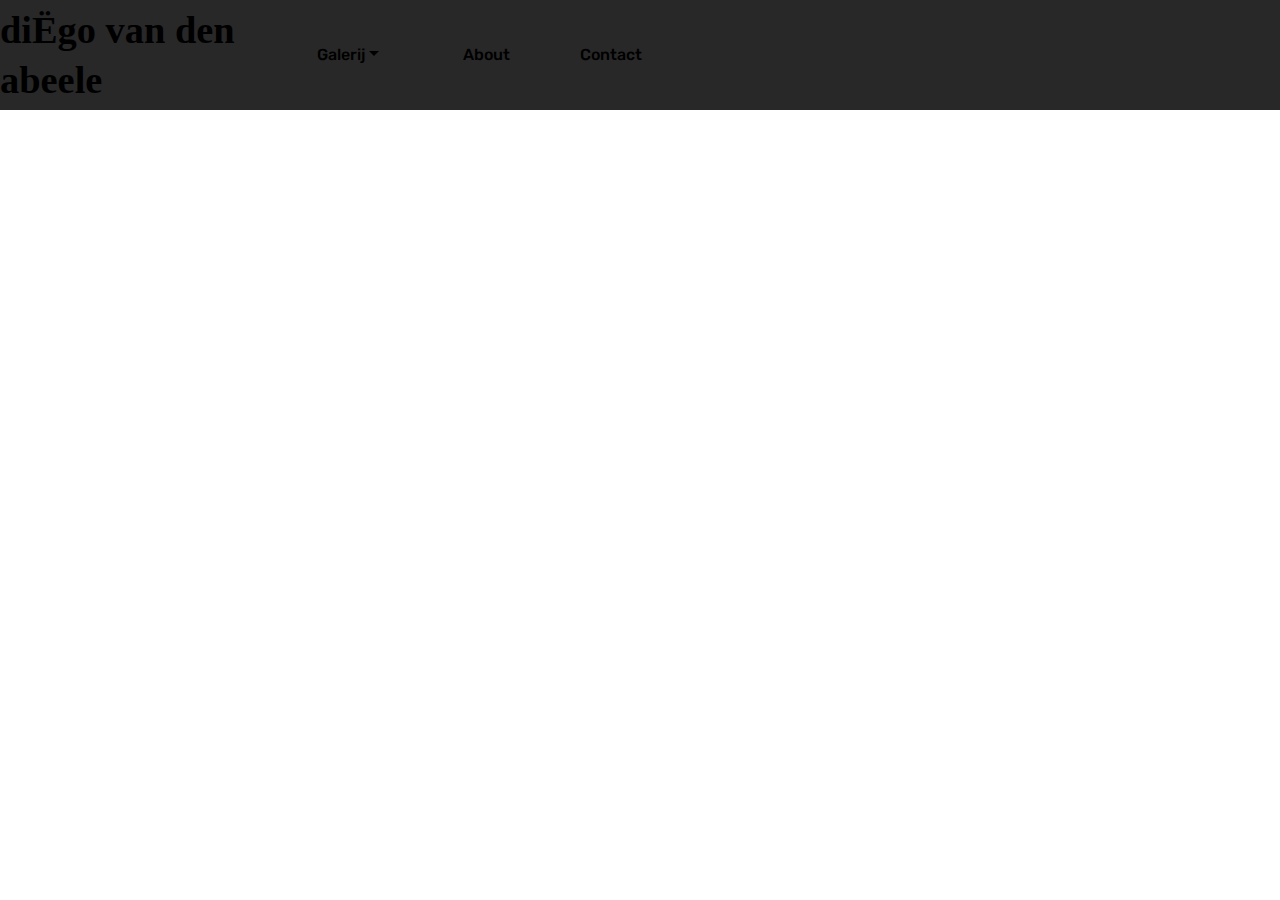
<file: about.html>
<!DOCTYPE html>
<html >
<head>
  <!-- Site made with Mobirise Website Builder v4.7.7, https://mobirise.com -->
  <meta charset="UTF-8">
  <meta http-equiv="X-UA-Compatible" content="IE=edge">
  <meta name="generator" content="Mobirise v4.7.7, mobirise.com">
  <meta name="viewport" content="width=device-width, initial-scale=1, minimum-scale=1">
  <link rel="shortcut icon" href="assets/images/logo2.png" type="image/x-icon">
  <meta name="description" content="Web Page Maker Description">
  <title>About</title>
  <link rel="stylesheet" href="assets/web/assets/mobirise-icons/mobirise-icons.css">
  <link rel="stylesheet" href="assets/tether/tether.min.css">
  <link rel="stylesheet" href="assets/bootstrap/css/bootstrap.min.css">
  <link rel="stylesheet" href="assets/bootstrap/css/bootstrap-grid.min.css">
  <link rel="stylesheet" href="assets/bootstrap/css/bootstrap-reboot.min.css">
  <link rel="stylesheet" href="assets/dropdown/css/style.css">
  <link rel="stylesheet" href="assets/theme/css/style.css">
  <link href="assets/fonts/style.css" rel="stylesheet">
  <link rel="stylesheet" href="assets/mobirise/css/mbr-additional.css" type="text/css">
  
  
  
</head>
<body>

<!-- Google Analytics -->
<!-- Global site tag (gtag.js) - Google Analytics -->
<script async src="https://www.googletagmanager.com/gtag/js?id=UA-129108332-1"></script>
<script>
  window.dataLayer = window.dataLayer || [];
  function gtag(){dataLayer.push(arguments);}
  gtag('js', new Date());

  gtag('config', 'UA-129108332-1');
</script>
<!-- /Google Analytics -->


  <section class="menu cid-qTkzRZLJNu" once="menu" id="menu1-k">

    

    <nav class="navbar navbar-expand beta-menu navbar-dropdown align-items-center navbar-toggleable-sm">
        <button class="navbar-toggler navbar-toggler-right" type="button" data-toggle="collapse" data-target="#navbarSupportedContent" aria-controls="navbarSupportedContent" aria-expanded="false" aria-label="Toggle navigation">
            <div class="hamburger">
                <span></span>
                <span></span>
                <span></span>
                <span></span>
            </div>
        </button>
        <div class="menu-logo">
            <div class="navbar-brand">
                
                <span class="navbar-caption-wrap"><a class="navbar-caption text-black display-1" href="index.html">diËgo van den abeele</a></span>
            </div>
        </div>
        <div class="collapse navbar-collapse" id="navbarSupportedContent">
            <ul class="navbar-nav nav-dropdown nav-right" data-app-modern-menu="true"><li class="nav-item dropdown"><a class="nav-link link dropdown-toggle text-black display-4" href="https://mobirise.com" data-toggle="dropdown-submenu" aria-expanded="false">
                        
                        Galerij</a><div class="dropdown-menu"><a class="dropdown-item text-black display-4" href="page7.html">Schilderijen</a><a class="dropdown-item text-black display-4" href="page8.html">Tekeningen</a><a class="dropdown-item text-black display-4" href="page9.html">Sculpturen</a></div></li><li class="nav-item">
                    <a class="nav-link link text-black display-4" href="about.html">
                        
                        About</a>
                </li>
                <li class="nav-item">
                    <a class="nav-link link text-black display-4" href="contact.html">
                        
                        Contact</a>
                </li></ul>
            
        </div>
    </nav>
</section>

<section class="engine"><a href="https://mobirise.me/h">how to create a web page</a></section><section once="" class="cid-r5PLMWVy6o" id="footer6-l">

    

    

    <div class="container">
        <div class="media-container-row align-center mbr-white">
            <div class="col-12">
                <p class="mbr-text mb-0 mbr-fonts-style display-7">
                    © Digi Van den Abeele - All Rights Reserved
                </p>
            </div>
        </div>
    </div>
</section>

<section class="mbr-section article content1 cid-r980xPsJA3" id="content1-4p">
    
     

    <div class="container">
        <div class="media-container-row">
            <div class="mbr-text col-12 col-md-8 mbr-fonts-style display-2"><p>Master student schilderkunst aan LUCA School of Arts, Gent</p></div>
        </div>
    </div>
</section>


  <script src="assets/web/assets/jquery/jquery.min.js"></script>
  <script src="assets/popper/popper.min.js"></script>
  <script src="assets/tether/tether.min.js"></script>
  <script src="assets/bootstrap/js/bootstrap.min.js"></script>
  <script src="assets/smoothscroll/smooth-scroll.js"></script>
  <script src="assets/dropdown/js/script.min.js"></script>
  <script src="assets/touchswipe/jquery.touch-swipe.min.js"></script>
  <script src="assets/theme/js/script.js"></script>
  
  
</body>
</html>
</file>
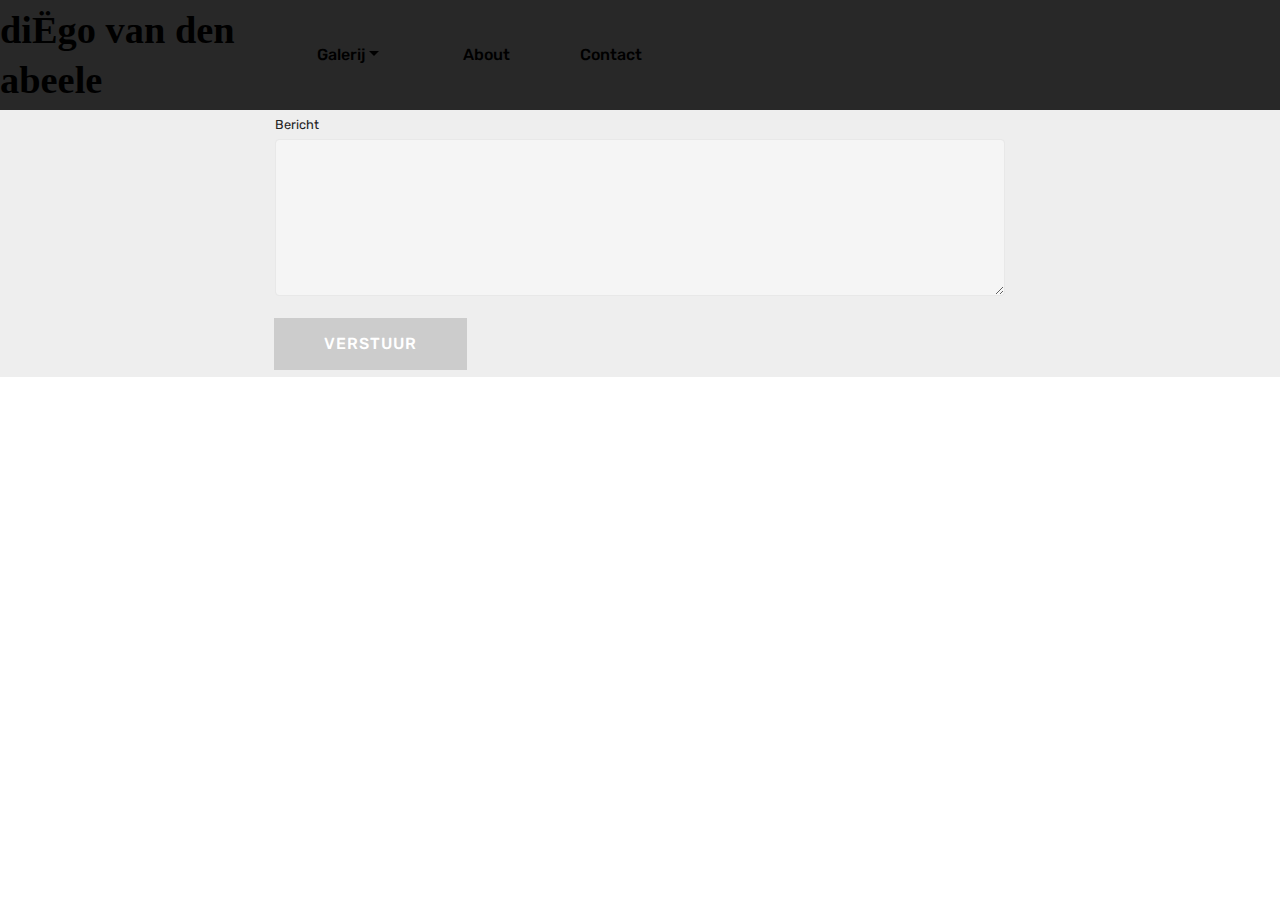
<file: contact.html>
<!DOCTYPE html>
<html >
<head>
  <!-- Site made with Mobirise Website Builder v4.7.7, https://mobirise.com -->
  <meta charset="UTF-8">
  <meta http-equiv="X-UA-Compatible" content="IE=edge">
  <meta name="generator" content="Mobirise v4.7.7, mobirise.com">
  <meta name="viewport" content="width=device-width, initial-scale=1, minimum-scale=1">
  <link rel="shortcut icon" href="assets/images/logo2.png" type="image/x-icon">
  <meta name="description" content="Web Page Maker Description">
  <title>Contact</title>
  <link rel="stylesheet" href="assets/web/assets/mobirise-icons/mobirise-icons.css">
  <link rel="stylesheet" href="assets/tether/tether.min.css">
  <link rel="stylesheet" href="assets/bootstrap/css/bootstrap.min.css">
  <link rel="stylesheet" href="assets/bootstrap/css/bootstrap-grid.min.css">
  <link rel="stylesheet" href="assets/bootstrap/css/bootstrap-reboot.min.css">
  <link rel="stylesheet" href="assets/dropdown/css/style.css">
  <link rel="stylesheet" href="assets/theme/css/style.css">
  <link href="assets/fonts/style.css" rel="stylesheet">
  <link rel="stylesheet" href="assets/mobirise/css/mbr-additional.css" type="text/css">
  
  
  
</head>
<body>

<!-- Google Analytics -->
<!-- Global site tag (gtag.js) - Google Analytics -->
<script async src="https://www.googletagmanager.com/gtag/js?id=UA-129108332-1"></script>
<script>
  window.dataLayer = window.dataLayer || [];
  function gtag(){dataLayer.push(arguments);}
  gtag('js', new Date());

  gtag('config', 'UA-129108332-1');
</script>
<!-- /Google Analytics -->


  <section class="menu cid-r5QkkDcPjg" once="menu" id="menu1-q">

    

    <nav class="navbar navbar-expand beta-menu navbar-dropdown align-items-center navbar-toggleable-sm">
        <button class="navbar-toggler navbar-toggler-right" type="button" data-toggle="collapse" data-target="#navbarSupportedContent" aria-controls="navbarSupportedContent" aria-expanded="false" aria-label="Toggle navigation">
            <div class="hamburger">
                <span></span>
                <span></span>
                <span></span>
                <span></span>
            </div>
        </button>
        <div class="menu-logo">
            <div class="navbar-brand">
                
                <span class="navbar-caption-wrap"><a class="navbar-caption text-black display-1" href="index.html">diËgo van den abeele</a></span>
            </div>
        </div>
        <div class="collapse navbar-collapse" id="navbarSupportedContent">
            <ul class="navbar-nav nav-dropdown nav-right" data-app-modern-menu="true"><li class="nav-item dropdown"><a class="nav-link link dropdown-toggle text-black display-4" href="https://mobirise.com" data-toggle="dropdown-submenu" aria-expanded="false">
                        
                        Galerij</a><div class="dropdown-menu"><a class="dropdown-item text-black display-4" href="page7.html">Schilderijen</a><a class="dropdown-item text-black display-4" href="page8.html">Tekeningen</a><a class="dropdown-item text-black display-4" href="page9.html">Sculpturen</a></div></li><li class="nav-item">
                    <a class="nav-link link text-black display-4" href="about.html">
                        
                        About</a>
                </li>
                <li class="nav-item">
                    <a class="nav-link link text-black display-4" href="contact.html">
                        
                        Contact</a>
                </li></ul>
            
        </div>
    </nav>
</section>

<section class="engine"><a href="https://mobirise.me/a">Mobirise alternative</a></section><section once="" class="cid-r5QkkDDXb2" id="footer6-r">

    

    

    <div class="container">
        <div class="media-container-row align-center mbr-white">
            <div class="col-12">
                <p class="mbr-text mb-0 mbr-fonts-style display-7">
                    © Digi Van den Abeele - All Rights Reserved
                </p>
            </div>
        </div>
    </div>
</section>

<section class="mbr-section form1 cid-r7cfD3dKCv" id="form1-13">

    

    
    <div class="container">
        <div class="row justify-content-center">
            <div class="title col-12 col-lg-8">
                
                
            </div>
        </div>
    </div>
    <div class="container">
        <div class="row justify-content-center">
            <div class="media-container-column col-lg-8" data-form-type="formoid">
                    <div data-form-alert="" hidden="">Bedankt</div>
            
                    <form class="mbr-form" action="https://mobirise.com/" method="post" data-form-title="Mobirise Form"><input type="hidden" name="email" data-form-email="true" value="sx/yZm91+SswXao5YQubTZKJTFC8sHB3sie4ZU65zWSLG7z3765v/8+cF0xTFq75dPGo8nscR2x4arWPfdUD5p5QVpF3Dqw6yMU58LNYoAiNx+2prfrn4drShgDJPGwq" data-form-field="Email">
                        <div class="row row-sm-offset">
                            <div class="col-md-4 multi-horizontal" data-for="name">
                                <div class="form-group">
                                    <label class="form-control-label mbr-fonts-style display-7" for="name-form1-13">Naam</label>
                                    <input type="text" class="form-control" name="name" data-form-field="Name" required="" id="name-form1-13">
                                </div>
                            </div>
                            <div class="col-md-4 multi-horizontal" data-for="email">
                                <div class="form-group">
                                    <label class="form-control-label mbr-fonts-style display-7" for="email-form1-13">Email</label>
                                    <input type="email" class="form-control" name="email" data-form-field="Email" required="" id="email-form1-13">
                                </div>
                            </div>
                            
                        </div>
                        <div class="form-group" data-for="message">
                            <label class="form-control-label mbr-fonts-style display-7" for="message-form1-13">Bericht</label>
                            <textarea type="text" class="form-control" name="message" rows="7" data-form-field="Message" id="message-form1-13"></textarea>
                        </div>
            
                        <span class="input-group-btn"><button href="" type="submit" class="btn btn-primary btn-form display-4">VERSTUUR</button></span>
                    </form>
            </div>
        </div>
    </div>
</section>


  <script src="assets/web/assets/jquery/jquery.min.js"></script>
  <script src="assets/popper/popper.min.js"></script>
  <script src="assets/tether/tether.min.js"></script>
  <script src="assets/bootstrap/js/bootstrap.min.js"></script>
  <script src="assets/smoothscroll/smooth-scroll.js"></script>
  <script src="assets/dropdown/js/script.min.js"></script>
  <script src="assets/touchswipe/jquery.touch-swipe.min.js"></script>
  <script src="assets/theme/js/script.js"></script>
  <script src="assets/formoid/formoid.min.js"></script>
  
  
</body>
</html>
</file>
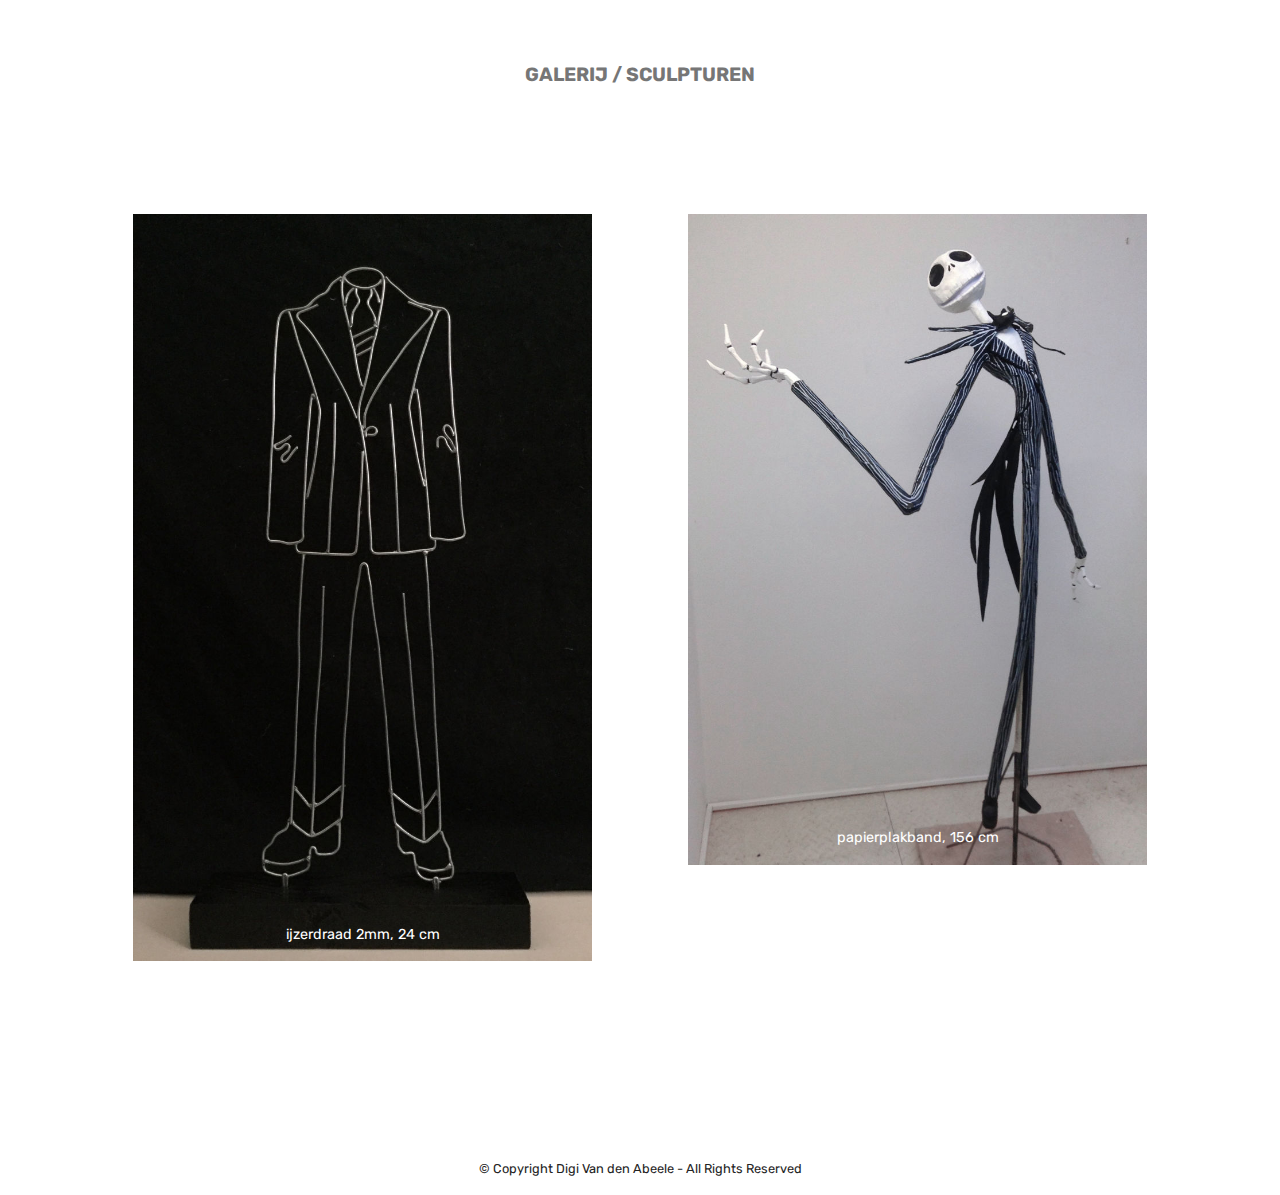
<file: page13.html>
<!DOCTYPE html>
<html>
<head>
  <!-- Site made with Mobirise Website Builder v4.4.1, https://mobirise.com -->
  <meta charset="UTF-8">
  <meta http-equiv="X-UA-Compatible" content="IE=edge">
  <meta name="generator" content="Mobirise v4.4.1, mobirise.com">
  <meta name="viewport" content="width=device-width, initial-scale=1">
  <link rel="shortcut icon" href="assets/images/logo4.png" type="image/x-icon">
  <meta name="description" content="Web Generator Description">
  <title>Galerij sculpturen</title>
  <link rel="stylesheet" href="assets/web/assets/mobirise-icons/mobirise-icons.css">
  <link rel="stylesheet" href="assets/tether/tether.min.css">
  <link rel="stylesheet" href="assets/bootstrap/css/bootstrap.min.css">
  <link rel="stylesheet" href="assets/bootstrap/css/bootstrap-grid.min.css">
  <link rel="stylesheet" href="assets/bootstrap/css/bootstrap-reboot.min.css">
  <link rel="stylesheet" href="assets/theme/css/style.css">
  <link rel="stylesheet" href="assets/mobirise-gallery/style.css">
  <link rel="stylesheet" href="assets/mobirise/css/mbr-additional.css" type="text/css">
  
  
  
</head>
<body>
<section class="mbr-section article content1 cid-rlHf3fiX4g" id="content1-6t" data-rv-view="857">
    
     

    <div class="container">
        <div class="media-container-row">
            <div class="mbr-text col-12 col-md-8 mbr-fonts-style display-2"><strong>GALERIJ / SCULPTUREN</strong></div>
        </div>
    </div>
</section>

<section class="engine"><a href="https://mobirise.co/p">bootstrap dropdown</a></section><section class="mbr-gallery mbr-slider-carousel cid-rlIRK9f0Yc" id="gallery2-6w" data-rv-view="858">

    

    <div class="container">
        <div><!-- Filter --><!-- Gallery --><div class="mbr-gallery-row"><div class="mbr-gallery-layout-default"><div><div><div class="mbr-gallery-item mbr-gallery-item--p6" data-video-url="false" data-tags="Sympathieke"><div href="#lb-gallery2-6w" data-slide-to="0" data-toggle="modal"><img src="assets/images/1def-800x1303.jpg" alt=""><span class="icon-focus"></span><span class="mbr-gallery-title mbr-fonts-style display-7">ijzerdraad 2mm, 24 cm</span></div></div><div class="mbr-gallery-item mbr-gallery-item--p6" data-video-url="false" data-tags="Bewegende"><div href="#lb-gallery2-6w" data-slide-to="1" data-toggle="modal"><img src="assets/images/img-9233kopiekopie-800x1135.jpg" alt=""><span class="icon-focus"></span><span class="mbr-gallery-title mbr-fonts-style display-7">papierplakband, 156 cm</span></div></div></div></div><div class="clearfix"></div></div></div><!-- Lightbox --><div data-app-prevent-settings="" class="mbr-slider modal fade carousel slide" tabindex="-1" data-keyboard="true" data-interval="false" id="lb-gallery2-6w"><div class="modal-dialog"><div class="modal-content"><div class="modal-body"><div class="carousel-inner"><div class="carousel-item"><img src="assets/images/1def.jpg" alt=""></div><div class="carousel-item active"><img src="assets/images/img-9233kopiekopie.jpg" alt=""></div></div><a class="carousel-control carousel-control-prev" role="button" data-slide="prev" href="#lb-gallery2-6w"><span class="mbri-left mbr-iconfont" aria-hidden="true"></span><span class="sr-only">Previous</span></a><a class="carousel-control carousel-control-next" role="button" data-slide="next" href="#lb-gallery2-6w"><span class="mbri-right mbr-iconfont" aria-hidden="true"></span><span class="sr-only">Next</span></a><a class="close" href="#" role="button" data-dismiss="modal"><span class="sr-only">Close</span></a></div></div></div></div></div>
    </div>

</section>

<section once="" class="cid-rlHf3hjdes" id="footer6-6v" data-rv-view="869">

    

    

    <div class="container">
        <div class="media-container-row align-center mbr-white">
            <div class="col-12">
                <p class="mbr-text mb-0 mbr-fonts-style display-7">
                    © Copyright Digi Van den Abeele - All Rights Reserved
                </p>
            </div>
        </div>
    </div>
</section>


  <script src="assets/web/assets/jquery/jquery.min.js"></script>
  <script src="assets/popper/popper.min.js"></script>
  <script src="assets/tether/tether.min.js"></script>
  <script src="assets/bootstrap/js/bootstrap.min.js"></script>
  <script src="assets/smooth-scroll/smooth-scroll.js"></script>
  <script src="assets/bootstrap-carousel-swipe/bootstrap-carousel-swipe.js"></script>
  <script src="assets/jquery-mb-vimeo_player/jquery.mb.vimeo_player.js"></script>
  <script src="assets/masonry/masonry.pkgd.min.js"></script>
  <script src="assets/imagesloaded/imagesloaded.pkgd.min.js"></script>
  <script src="assets/theme/js/script.js"></script>
  <script src="assets/mobirise-gallery/player.min.js"></script>
  <script src="assets/mobirise-gallery/script.js"></script>
  <script src="assets/mobirise-slider-video/script.js"></script>
  
  
</body>
</html>
</file>
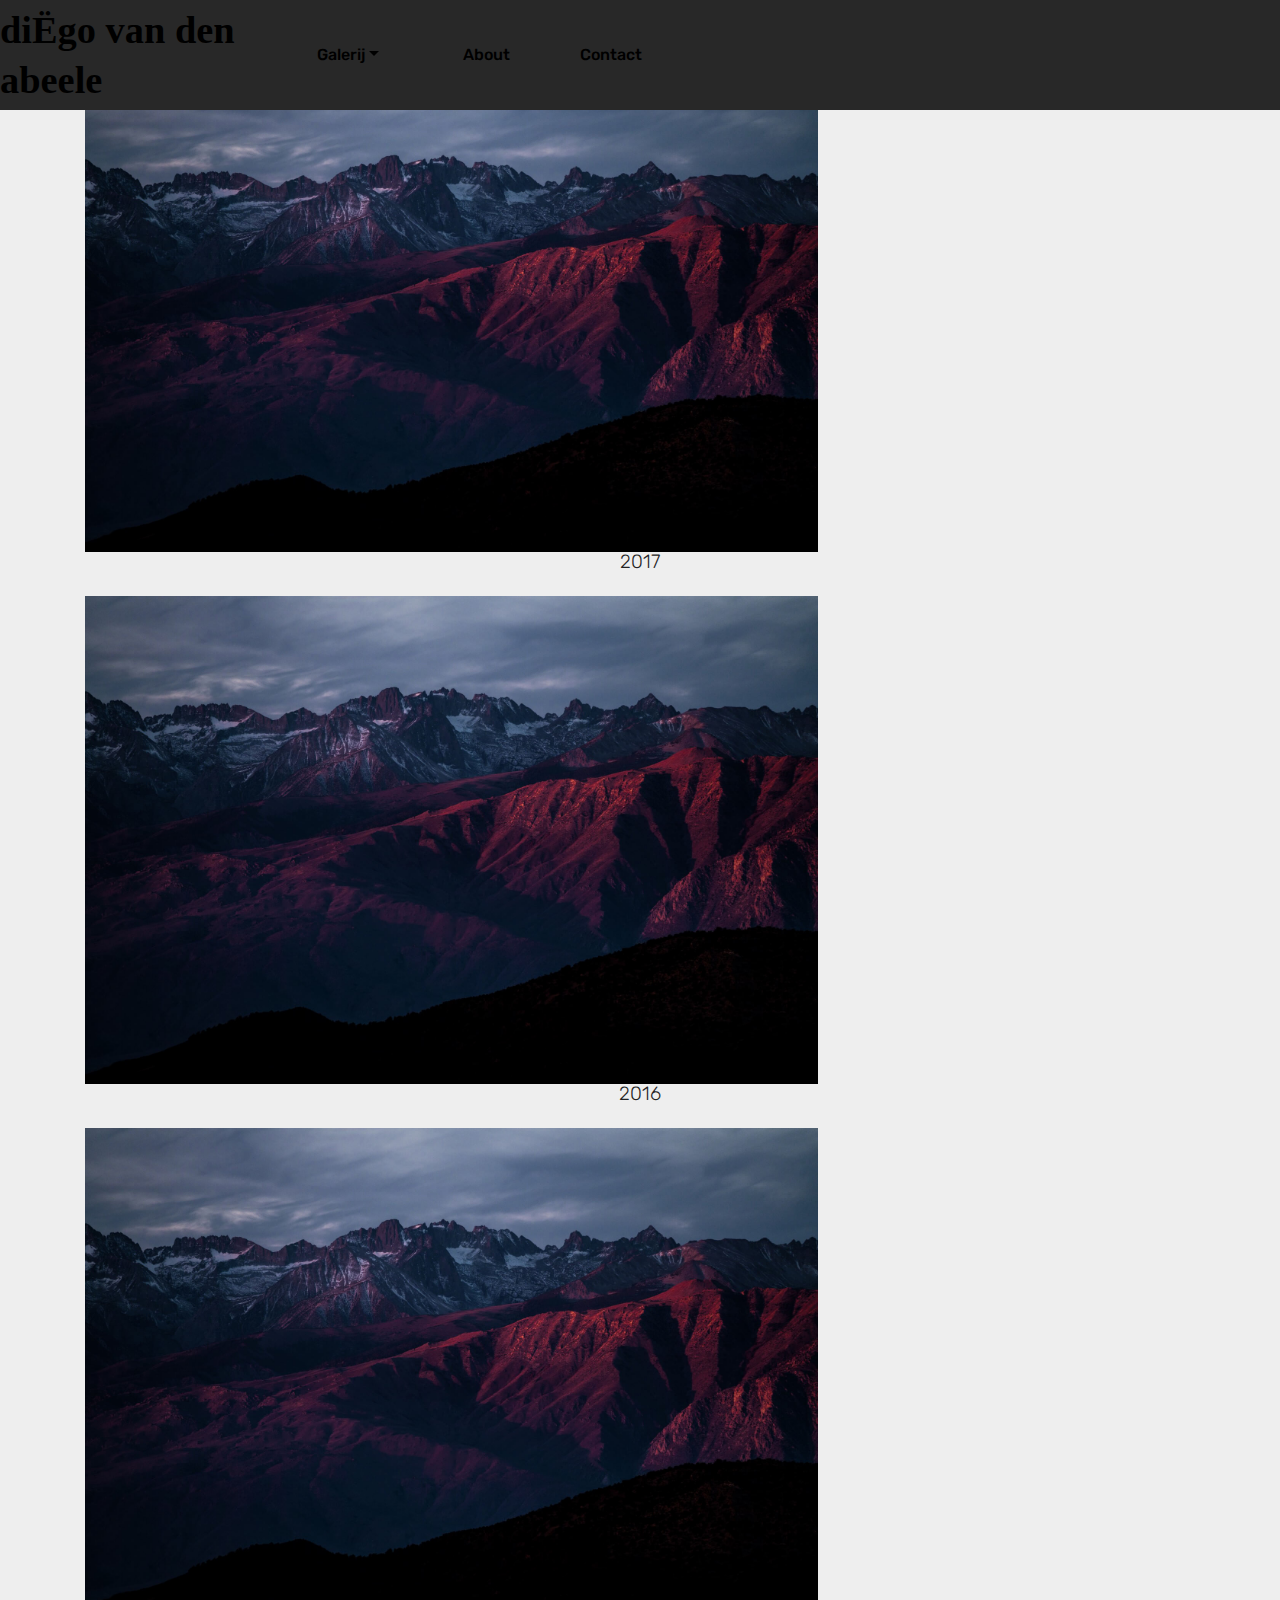
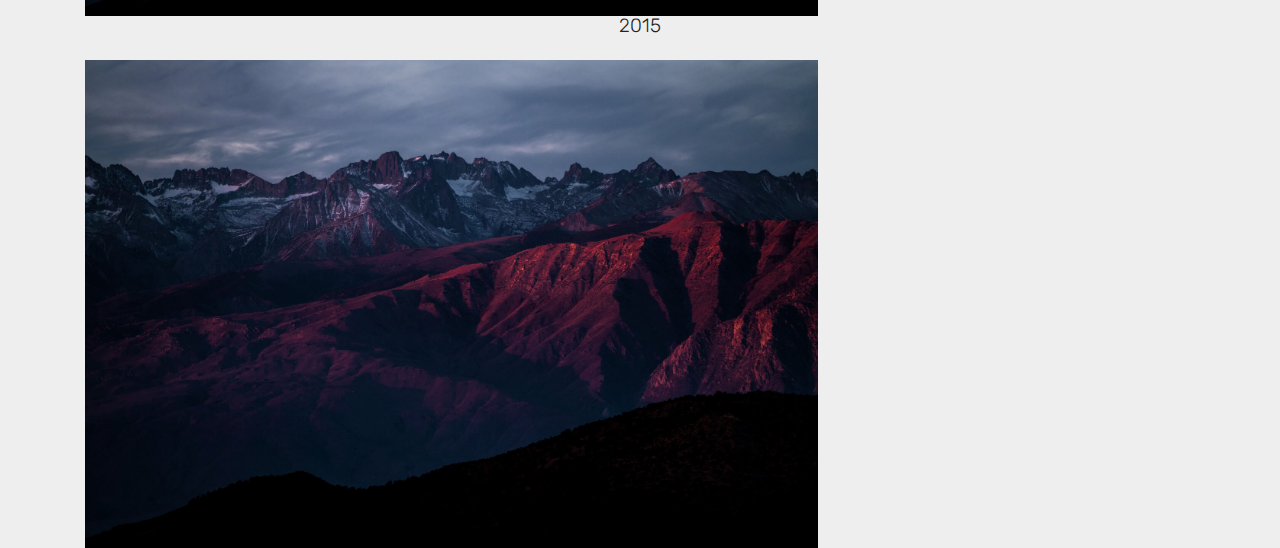
<file: page6.html>
<!DOCTYPE html>
<html >
<head>
  <!-- Site made with Mobirise Website Builder v4.7.7, https://mobirise.com -->
  <meta charset="UTF-8">
  <meta http-equiv="X-UA-Compatible" content="IE=edge">
  <meta name="generator" content="Mobirise v4.7.7, mobirise.com">
  <meta name="viewport" content="width=device-width, initial-scale=1, minimum-scale=1">
  <link rel="shortcut icon" href="assets/images/logo2.png" type="image/x-icon">
  <meta name="description" content="Web Page Maker Description">
  <title>template 1</title>
  <link rel="stylesheet" href="assets/web/assets/mobirise-icons/mobirise-icons.css">
  <link rel="stylesheet" href="assets/tether/tether.min.css">
  <link rel="stylesheet" href="assets/bootstrap/css/bootstrap.min.css">
  <link rel="stylesheet" href="assets/bootstrap/css/bootstrap-grid.min.css">
  <link rel="stylesheet" href="assets/bootstrap/css/bootstrap-reboot.min.css">
  <link rel="stylesheet" href="assets/dropdown/css/style.css">
  <link rel="stylesheet" href="assets/theme/css/style.css">
  <link href="assets/fonts/style.css" rel="stylesheet">
  <link rel="stylesheet" href="assets/mobirise/css/mbr-additional.css" type="text/css">
  
  
  
</head>
<body>

<!-- Google Analytics -->
<!-- Global site tag (gtag.js) - Google Analytics -->
<script async src="https://www.googletagmanager.com/gtag/js?id=UA-129108332-1"></script>
<script>
  window.dataLayer = window.dataLayer || [];
  function gtag(){dataLayer.push(arguments);}
  gtag('js', new Date());

  gtag('config', 'UA-129108332-1');
</script>
<!-- /Google Analytics -->


  <section class="menu cid-r9aY9b7YMm" once="menu" id="menu1-4q">

    

    <nav class="navbar navbar-expand beta-menu navbar-dropdown align-items-center navbar-toggleable-sm">
        <button class="navbar-toggler navbar-toggler-right" type="button" data-toggle="collapse" data-target="#navbarSupportedContent" aria-controls="navbarSupportedContent" aria-expanded="false" aria-label="Toggle navigation">
            <div class="hamburger">
                <span></span>
                <span></span>
                <span></span>
                <span></span>
            </div>
        </button>
        <div class="menu-logo">
            <div class="navbar-brand">
                
                <span class="navbar-caption-wrap"><a class="navbar-caption text-black display-1" href="index.html">diËgo van den abeele</a></span>
            </div>
        </div>
        <div class="collapse navbar-collapse" id="navbarSupportedContent">
            <ul class="navbar-nav nav-dropdown nav-right" data-app-modern-menu="true"><li class="nav-item dropdown"><a class="nav-link link dropdown-toggle text-black display-4" href="https://mobirise.com" data-toggle="dropdown-submenu" aria-expanded="false">
                        
                        Galerij</a><div class="dropdown-menu"><a class="dropdown-item text-black display-4" href="page7.html">Schilderijen</a><a class="dropdown-item text-black display-4" href="page8.html">Tekeningen</a><a class="dropdown-item text-black display-4" href="page9.html">Sculpturen</a></div></li><li class="nav-item">
                    <a class="nav-link link text-black display-4" href="about.html">
                        
                        About</a>
                </li>
                <li class="nav-item">
                    <a class="nav-link link text-black display-4" href="contact.html">
                        
                        Contact</a>
                </li></ul>
            
        </div>
    </nav>
</section>

<section class="engine"><a href="https://mobirise.me/g">how to build a website</a></section><section once="" class="cid-r9aY9bAC3l" id="footer6-4r">

    

    

    <div class="container">
        <div class="media-container-row align-center mbr-white">
            <div class="col-12">
                <p class="mbr-text mb-0 mbr-fonts-style display-7">
                    © Digi Van den Abeele - All Rights Reserved
                </p>
            </div>
        </div>
    </div>
</section>

<section class="mbr-section content4 cid-r9aY9bVl59" id="content4-4s">

    

    <div class="container">
        <div class="media-container-row">
            <div class="title col-12 col-md-8">
                <h2 class="align-center pb-3 mbr-fonts-style display-2">
                    2018</h2>
                
                
            </div>
        </div>
    </div>
</section>

<section class="cid-r9aYJ5XBRb" id="image1-5g">

    

    <figure class="mbr-figure container">
            <div class="image-block" style="width: 66%;">
                <img src="assets/images/jumbotron.jpg" width="1400" alt="Mobirise">
                
            </div>
    </figure>
</section>

<section class="mbr-section content4 cid-r9aY9cwyss" id="content4-4u">

    

    <div class="container">
        <div class="media-container-row">
            <div class="title col-12 col-md-8">
                <h2 class="align-center pb-3 mbr-fonts-style display-2">
                    2017</h2>
                
                
            </div>
        </div>
    </div>
</section>

<section class="cid-r9aYJyGisP" id="image1-5h">

    

    <figure class="mbr-figure container">
            <div class="image-block" style="width: 66%;">
                <img src="assets/images/jumbotron.jpg" width="1400" alt="Mobirise">
                
            </div>
    </figure>
</section>

<section class="mbr-section content4 cid-r9aY9f6dDC" id="content4-52">

    

    <div class="container">
        <div class="media-container-row">
            <div class="title col-12 col-md-8">
                <h2 class="align-center pb-3 mbr-fonts-style display-2">
                    2016</h2>
                
                
            </div>
        </div>
    </div>
</section>

<section class="cid-r9aYJZGTz7" id="image1-5j">

    

    <figure class="mbr-figure container">
            <div class="image-block" style="width: 66%;">
                <img src="assets/images/jumbotron.jpg" width="1400" alt="Mobirise">
                
            </div>
    </figure>
</section>

<section class="mbr-section content4 cid-r9aY9izFtX" id="content4-5c">

    

    <div class="container">
        <div class="media-container-row">
            <div class="title col-12 col-md-8">
                <h2 class="align-center pb-3 mbr-fonts-style display-2">
                    2015</h2>
                
                
            </div>
        </div>
    </div>
</section>

<section class="cid-r9aYJM7RSP" id="image1-5i">

    

    <figure class="mbr-figure container">
            <div class="image-block" style="width: 66%;">
                <img src="assets/images/jumbotron.jpg" width="1400" alt="Mobirise">
                
            </div>
    </figure>
</section>


  <script src="assets/web/assets/jquery/jquery.min.js"></script>
  <script src="assets/popper/popper.min.js"></script>
  <script src="assets/tether/tether.min.js"></script>
  <script src="assets/bootstrap/js/bootstrap.min.js"></script>
  <script src="assets/smoothscroll/smooth-scroll.js"></script>
  <script src="assets/dropdown/js/script.min.js"></script>
  <script src="assets/touchswipe/jquery.touch-swipe.min.js"></script>
  <script src="assets/theme/js/script.js"></script>
  
  
</body>
</html>
</file>
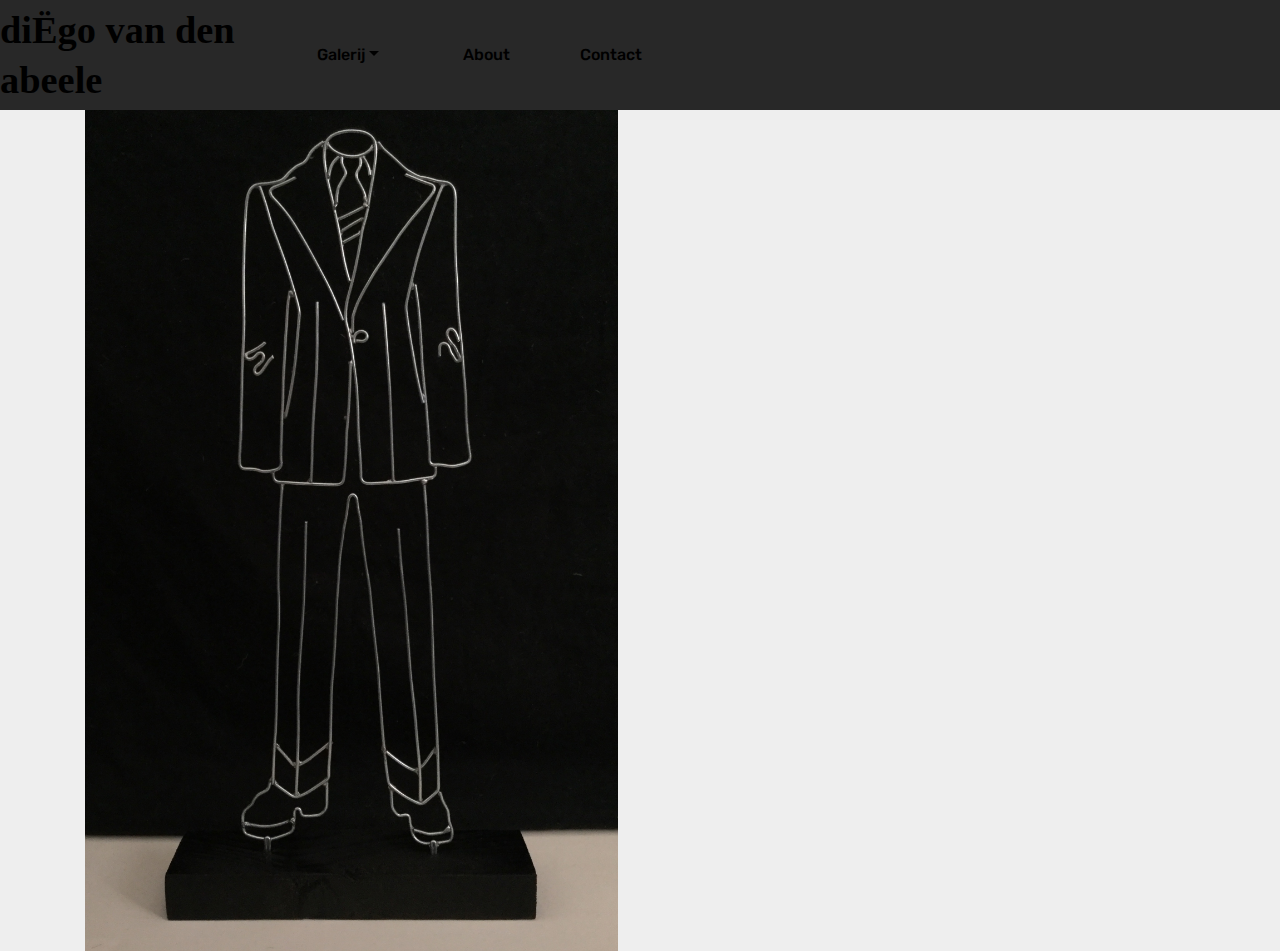
<file: page9.html>
<!DOCTYPE html>
<html >
<head>
  <!-- Site made with Mobirise Website Builder v4.7.7, https://mobirise.com -->
  <meta charset="UTF-8">
  <meta http-equiv="X-UA-Compatible" content="IE=edge">
  <meta name="generator" content="Mobirise v4.7.7, mobirise.com">
  <meta name="viewport" content="width=device-width, initial-scale=1, minimum-scale=1">
  <link rel="shortcut icon" href="assets/images/logo2.png" type="image/x-icon">
  <meta name="description" content="Web Page Maker Description">
  <title>Sculptuur</title>
  <link rel="stylesheet" href="assets/web/assets/mobirise-icons/mobirise-icons.css">
  <link rel="stylesheet" href="assets/tether/tether.min.css">
  <link rel="stylesheet" href="assets/bootstrap/css/bootstrap.min.css">
  <link rel="stylesheet" href="assets/bootstrap/css/bootstrap-grid.min.css">
  <link rel="stylesheet" href="assets/bootstrap/css/bootstrap-reboot.min.css">
  <link rel="stylesheet" href="assets/dropdown/css/style.css">
  <link rel="stylesheet" href="assets/theme/css/style.css">
  <link href="assets/fonts/style.css" rel="stylesheet">
  <link rel="stylesheet" href="assets/mobirise/css/mbr-additional.css" type="text/css">
  
  
  
</head>
<body>

<!-- Google Analytics -->
<!-- Global site tag (gtag.js) - Google Analytics -->
<script async src="https://www.googletagmanager.com/gtag/js?id=UA-129108332-1"></script>
<script>
  window.dataLayer = window.dataLayer || [];
  function gtag(){dataLayer.push(arguments);}
  gtag('js', new Date());

  gtag('config', 'UA-129108332-1');
</script>
<!-- /Google Analytics -->


  <section class="menu cid-r97QAXJBx6" once="menu" id="menu1-3q">

    

    <nav class="navbar navbar-expand beta-menu navbar-dropdown align-items-center navbar-toggleable-sm">
        <button class="navbar-toggler navbar-toggler-right" type="button" data-toggle="collapse" data-target="#navbarSupportedContent" aria-controls="navbarSupportedContent" aria-expanded="false" aria-label="Toggle navigation">
            <div class="hamburger">
                <span></span>
                <span></span>
                <span></span>
                <span></span>
            </div>
        </button>
        <div class="menu-logo">
            <div class="navbar-brand">
                
                <span class="navbar-caption-wrap"><a class="navbar-caption text-black display-1" href="index.html">diËgo van den abeele</a></span>
            </div>
        </div>
        <div class="collapse navbar-collapse" id="navbarSupportedContent">
            <ul class="navbar-nav nav-dropdown nav-right" data-app-modern-menu="true"><li class="nav-item dropdown"><a class="nav-link link dropdown-toggle text-black display-4" href="https://mobirise.com" data-toggle="dropdown-submenu" aria-expanded="false">
                        
                        Galerij</a><div class="dropdown-menu"><a class="dropdown-item text-black display-4" href="page7.html">Schilderijen</a><a class="dropdown-item text-black display-4" href="page8.html">Tekeningen</a><a class="dropdown-item text-black display-4" href="page9.html">Sculpturen</a></div></li><li class="nav-item">
                    <a class="nav-link link text-black display-4" href="about.html">
                        
                        About</a>
                </li>
                <li class="nav-item">
                    <a class="nav-link link text-black display-4" href="contact.html">
                        
                        Contact</a>
                </li></ul>
            
        </div>
    </nav>
</section>

<section class="engine"><a href="https://mobirise.me/m">website design templates</a></section><section once="" class="cid-r97QAY8igi" id="footer6-3r">

    

    

    <div class="container">
        <div class="media-container-row align-center mbr-white">
            <div class="col-12">
                <p class="mbr-text mb-0 mbr-fonts-style display-7">
                    © Digi Van den Abeele - All Rights Reserved
                </p>
            </div>
        </div>
    </div>
</section>

<section class="mbr-section content4 cid-r97QAYwisx" id="content4-3s">

    

    <div class="container">
        <div class="media-container-row">
            <div class="title col-12 col-md-8">
                <h2 class="align-center pb-3 mbr-fonts-style display-2">
                    2018</h2>
                
                
            </div>
        </div>
    </div>
</section>

<section class="cid-r980eSoQ8o" id="image1-4o">

    

    <figure class="mbr-figure container">
            <div class="image-block" style="width: 48%;">
                <img src="assets/images/2018-10-16-12.17.30-2kopie.jpg" width="1400" alt="Mobirise" title="">
                
            </div>
    </figure>
</section>


  <script src="assets/web/assets/jquery/jquery.min.js"></script>
  <script src="assets/popper/popper.min.js"></script>
  <script src="assets/tether/tether.min.js"></script>
  <script src="assets/bootstrap/js/bootstrap.min.js"></script>
  <script src="assets/smoothscroll/smooth-scroll.js"></script>
  <script src="assets/dropdown/js/script.min.js"></script>
  <script src="assets/touchswipe/jquery.touch-swipe.min.js"></script>
  <script src="assets/theme/js/script.js"></script>
  
  
</body>
</html>
</file>
<file: assets/web/assets/mobirise-icons/mobirise-icons.css>
@font-face {
  font-family: 'MobiriseIcons';
  src:  url('mobirise-icons.eot?spat4u');
  src:  url('mobirise-icons.eot?spat4u#iefix') format('embedded-opentype'),
    url('mobirise-icons.ttf?spat4u') format('truetype'),
    url('mobirise-icons.woff?spat4u') format('woff'),
    url('mobirise-icons.svg?spat4u#MobiriseIcons') format('svg');
  font-weight: normal;
  font-style: normal;
}

[class^="mbri-"], [class*=" mbri-"] {
  /* use !important to prevent issues with browser extensions that change fonts */
  font-family: MobiriseIcons !important;
  speak: none;
  font-style: normal;
  font-weight: normal;
  font-variant: normal;
  text-transform: none;
  line-height: 1;

  /* Better Font Rendering =========== */
  -webkit-font-smoothing: antialiased;
  -moz-osx-font-smoothing: grayscale;
}

.mbri-add-submenu:before {
  content: "\e900";
}
.mbri-alert:before {
  content: "\e901";
}
.mbri-align-center:before {
  content: "\e902";
}
.mbri-align-justify:before {
  content: "\e903";
}
.mbri-align-left:before {
  content: "\e904";
}
.mbri-align-right:before {
  content: "\e905";
}
.mbri-android:before {
  content: "\e906";
}
.mbri-apple:before {
  content: "\e907";
}
.mbri-arrow-down:before {
  content: "\e908";
}
.mbri-arrow-next:before {
  content: "\e909";
}
.mbri-arrow-prev:before {
  content: "\e90a";
}
.mbri-arrow-up:before {
  content: "\e90b";
}
.mbri-bold:before {
  content: "\e90c";
}
.mbri-bookmark:before {
  content: "\e90d";
}
.mbri-bootstrap:before {
  content: "\e90e";
}
.mbri-briefcase:before {
  content: "\e90f";
}
.mbri-browse:before {
  content: "\e910";
}
.mbri-bulleted-list:before {
  content: "\e911";
}
.mbri-calendar:before {
  content: "\e912";
}
.mbri-camera:before {
  content: "\e913";
}
.mbri-cart-add:before {
  content: "\e914";
}
.mbri-cart-full:before {
  content: "\e915";
}
.mbri-cash:before {
  content: "\e916";
}
.mbri-change-style:before {
  content: "\e917";
}
.mbri-chat:before {
  content: "\e918";
}
.mbri-clock:before {
  content: "\e919";
}
.mbri-close:before {
  content: "\e91a";
}
.mbri-cloud:before {
  content: "\e91b";
}
.mbri-code:before {
  content: "\e91c";
}
.mbri-contact-form:before {
  content: "\e91d";
}
.mbri-credit-card:before {
  content: "\e91e";
}
.mbri-cursor-click:before {
  content: "\e91f";
}
.mbri-cust-feedback:before {
  content: "\e920";
}
.mbri-database:before {
  content: "\e921";
}
.mbri-delivery:before {
  content: "\e922";
}
.mbri-desktop:before {
  content: "\e923";
}
.mbri-devices:before {
  content: "\e924";
}
.mbri-down:before {
  content: "\e925";
}
.mbri-download:before {
  content: "\e989";
}
.mbri-drag-n-drop:before {
  content: "\e927";
}
.mbri-drag-n-drop2:before {
  content: "\e928";
}
.mbri-edit:before {
  content: "\e929";
}
.mbri-edit2:before {
  content: "\e92a";
}
.mbri-error:before {
  content: "\e92b";
}
.mbri-extension:before {
  content: "\e92c";
}
.mbri-features:before {
  content: "\e92d";
}
.mbri-file:before {
  content: "\e92e";
}
.mbri-flag:before {
  content: "\e92f";
}
.mbri-folder:before {
  content: "\e930";
}
.mbri-gift:before {
  content: "\e931";
}
.mbri-github:before {
  content: "\e932";
}
.mbri-globe:before {
  content: "\e933";
}
.mbri-globe-2:before {
  content: "\e934";
}
.mbri-growing-chart:before {
  content: "\e935";
}
.mbri-hearth:before {
  content: "\e936";
}
.mbri-help:before {
  content: "\e937";
}
.mbri-home:before {
  content: "\e938";
}
.mbri-hot-cup:before {
  content: "\e939";
}
.mbri-idea:before {
  content: "\e93a";
}
.mbri-image-gallery:before {
  content: "\e93b";
}
.mbri-image-slider:before {
  content: "\e93c";
}
.mbri-info:before {
  content: "\e93d";
}
.mbri-italic:before {
  content: "\e93e";
}
.mbri-key:before {
  content: "\e93f";
}
.mbri-laptop:before {
  content: "\e940";
}
.mbri-layers:before {
  content: "\e941";
}
.mbri-left-right:before {
  content: "\e942";
}
.mbri-left:before {
  content: "\e943";
}
.mbri-letter:before {
  content: "\e944";
}
.mbri-like:before {
  content: "\e945";
}
.mbri-link:before {
  content: "\e946";
}
.mbri-lock:before {
  content: "\e947";
}
.mbri-login:before {
  content: "\e948";
}
.mbri-logout:before {
  content: "\e949";
}
.mbri-magic-stick:before {
  content: "\e94a";
}
.mbri-map-pin:before {
  content: "\e94b";
}
.mbri-menu:before {
  content: "\e94c";
}
.mbri-mobile:before {
  content: "\e94d";
}
.mbri-mobile2:before {
  content: "\e94e";
}
.mbri-mobirise:before {
  content: "\e94f";
}
.mbri-more-horizontal:before {
  content: "\e950";
}
.mbri-more-vertical:before {
  content: "\e951";
}
.mbri-music:before {
  content: "\e952";
}
.mbri-new-file:before {
  content: "\e953";
}
.mbri-numbered-list:before {
  content: "\e954";
}
.mbri-opened-folder:before {
  content: "\e955";
}
.mbri-pages:before {
  content: "\e956";
}
.mbri-paper-plane:before {
  content: "\e957";
}
.mbri-paperclip:before {
  content: "\e958";
}
.mbri-photo:before {
  content: "\e959";
}
.mbri-photos:before {
  content: "\e95a";
}
.mbri-pin:before {
  content: "\e95b";
}
.mbri-play:before {
  content: "\e95c";
}
.mbri-plus:before {
  content: "\e95d";
}
.mbri-preview:before {
  content: "\e95e";
}
.mbri-print:before {
  content: "\e95f";
}
.mbri-protect:before {
  content: "\e960";
}
.mbri-question:before {
  content: "\e961";
}
.mbri-quote-left:before {
  content: "\e962";
}
.mbri-quote-right:before {
  content: "\e963";
}
.mbri-refresh:before {
  content: "\e964";
}
.mbri-responsive:before {
  content: "\e965";
}
.mbri-right:before {
  content: "\e966";
}
.mbri-rocket:before {
  content: "\e967";
}
.mbri-sad-face:before {
  content: "\e968";
}
.mbri-sale:before {
  content: "\e969";
}
.mbri-save:before {
  content: "\e96a";
}
.mbri-search:before {
  content: "\e96b";
}
.mbri-setting:before {
  content: "\e96c";
}
.mbri-setting2:before {
  content: "\e96d";
}
.mbri-setting3:before {
  content: "\e96e";
}
.mbri-share:before {
  content: "\e96f";
}
.mbri-shopping-bag:before {
  content: "\e970";
}
.mbri-shopping-basket:before {
  content: "\e971";
}
.mbri-shopping-cart:before {
  content: "\e972";
}
.mbri-sites:before {
  content: "\e973";
}
.mbri-smile-face:before {
  content: "\e974";
}
.mbri-speed:before {
  content: "\e975";
}
.mbri-star:before {
  content: "\e976";
}
.mbri-success:before {
  content: "\e977";
}
.mbri-sun:before {
  content: "\e978";
}
.mbri-sun2:before {
  content: "\e979";
}
.mbri-tablet:before {
  content: "\e97a";
}
.mbri-tablet-vertical:before {
  content: "\e97b";
}
.mbri-target:before {
  content: "\e97c";
}
.mbri-timer:before {
  content: "\e97d";
}
.mbri-to-ftp:before {
  content: "\e97e";
}
.mbri-to-local-drive:before {
  content: "\e97f";
}
.mbri-touch-swipe:before {
  content: "\e980";
}
.mbri-touch:before {
  content: "\e981";
}
.mbri-trash:before {
  content: "\e982";
}
.mbri-underline:before {
  content: "\e983";
}
.mbri-unlink:before {
  content: "\e984";
}
.mbri-unlock:before {
  content: "\e985";
}
.mbri-up-down:before {
  content: "\e986";
}
.mbri-up:before {
  content: "\e987";
}
.mbri-update:before {
  content: "\e988";
}
.mbri-upload:before {
 content: "\e926"; 
}
.mbri-user:before {
  content: "\e98a";
}
.mbri-user2:before {
  content: "\e98b";
}
.mbri-users:before {
  content: "\e98c";
}
.mbri-video:before {
  content: "\e98d";
}
.mbri-video-play:before {
  content: "\e98e";
}
.mbri-watch:before {
  content: "\e98f";
}
.mbri-website-theme:before {
  content: "\e990";
}
.mbri-wifi:before {
  content: "\e991";
}
.mbri-windows:before {
  content: "\e992";
}
.mbri-zoom-out:before {
  content: "\e993";
}
.mbri-redo:before {
  content: "\e994";
}
.mbri-undo:before {
  content: "\e995";
}
</file>
<file: assets/dropdown/css/style.css>
.navbar-dropdown {
  left: 0;
  padding: 0;
  position: absolute;
  right: 0;
  top: 0;
  transition: all 0.45s ease;
  z-index: 1030;
  background: #282828; }
  .navbar-dropdown .navbar-logo {
    margin-right: 0.8rem;
    transition: margin 0.3s ease-in-out;
    vertical-align: middle; }
    .navbar-dropdown .navbar-logo img {
      height: 3.125rem;
      transition: all 0.3s ease-in-out; }
    .navbar-dropdown .navbar-logo.mbr-iconfont {
      font-size: 3.125rem;
      line-height: 3.125rem; }
  .navbar-dropdown .navbar-caption {
    font-weight: 700;
    white-space: normal;
    vertical-align: -4px;
    line-height: 3.125rem !important; }
    .navbar-dropdown .navbar-caption, .navbar-dropdown .navbar-caption:hover {
      color: inherit;
      text-decoration: none; }
  .navbar-dropdown .mbr-iconfont + .navbar-caption {
    vertical-align: -1px; }
  .navbar-dropdown.navbar-fixed-top {
    position: fixed; }
  .navbar-dropdown .navbar-brand span {
    vertical-align: -4px; }
  .navbar-dropdown.bg-color.transparent {
    background: none; }
  .navbar-dropdown.navbar-short .navbar-brand {
    padding: 0.625rem 0; }
    .navbar-dropdown.navbar-short .navbar-brand span {
      vertical-align: -1px; }
  .navbar-dropdown.navbar-short .navbar-caption {
    line-height: 2.375rem !important;
    vertical-align: -2px; }
  .navbar-dropdown.navbar-short .navbar-logo {
    margin-right: 0.5rem; }
    .navbar-dropdown.navbar-short .navbar-logo img {
      height: 2.375rem; }
    .navbar-dropdown.navbar-short .navbar-logo.mbr-iconfont {
      font-size: 2.375rem;
      line-height: 2.375rem; }
  .navbar-dropdown.navbar-short .mbr-table-cell {
    height: 3.625rem; }
  .navbar-dropdown .navbar-close {
    left: 0.6875rem;
    position: fixed;
    top: 0.75rem;
    z-index: 1000; }
  .navbar-dropdown .hamburger-icon {
    content: "";
    display: inline-block;
    vertical-align: middle;
    width: 16px;
    -webkit-box-shadow: 0 -6px 0 1px #282828,0 0 0 1px #282828,0 6px 0 1px #282828;
    -moz-box-shadow: 0 -6px 0 1px #282828,0 0 0 1px #282828,0 6px 0 1px #282828;
    box-shadow: 0 -6px 0 1px #282828,0 0 0 1px #282828,0 6px 0 1px #282828; }

.dropdown-menu .dropdown-toggle[data-toggle="dropdown-submenu"]::after {
  border-bottom: 0.35em solid transparent;
  border-left: 0.35em solid;
  border-right: 0;
  border-top: 0.35em solid transparent;
  margin-left: 0.3rem; }

.dropdown-menu .dropdown-item:focus {
  outline: 0; }

.nav-dropdown {
  font-size: 0.75rem;
  font-weight: 500;
  height: auto !important; }
  .nav-dropdown .nav-btn {
    padding-left: 1rem; }
  .nav-dropdown .link {
    margin: .667em 1.667em;
    font-weight: 500;
    padding: 0;
    transition: color .2s ease-in-out; }
    .nav-dropdown .link.dropdown-toggle {
      margin-right: 2.583em; }
      .nav-dropdown .link.dropdown-toggle::after {
        margin-left: .25rem;
        border-top: 0.35em solid;
        border-right: 0.35em solid transparent;
        border-left: 0.35em solid transparent;
        border-bottom: 0; }
      .nav-dropdown .link.dropdown-toggle[aria-expanded="true"] {
        margin: 0;
        padding: 0.667em 3.263em  0.667em 1.667em; }
  .nav-dropdown .link::after,
  .nav-dropdown .dropdown-item::after {
    color: inherit; }
  .nav-dropdown .btn {
    font-size: 0.75rem;
    font-weight: 700;
    letter-spacing: 0;
    margin-bottom: 0;
    padding-left: 1.25rem;
    padding-right: 1.25rem; }
  .nav-dropdown .dropdown-menu {
    border-radius: 0;
    border: 0;
    left: 0;
    margin: 0;
    padding-bottom: 1.25rem;
    padding-top: 1.25rem;
    position: relative; }
  .nav-dropdown .dropdown-submenu {
    margin-left: 0.125rem;
    top: 0; }
  .nav-dropdown .dropdown-item {
    font-weight: 500;
    line-height: 2;
    padding: 0.3846em 4.615em 0.3846em 1.5385em;
    position: relative;
    transition: color .2s ease-in-out, background-color .2s ease-in-out; }
    .nav-dropdown .dropdown-item::after {
      margin-top: -0.3077em;
      position: absolute;
      right: 1.1538em;
      top: 50%; }
    .nav-dropdown .dropdown-item:focus, .nav-dropdown .dropdown-item:hover {
      background: none; }

@media (max-width: 767px) {
  .nav-dropdown.navbar-toggleable-sm {
    bottom: 0;
    display: none;
    left: 0;
    overflow-x: hidden;
    position: fixed;
    top: 0;
    transform: translateX(-100%);
    -ms-transform: translateX(-100%);
    -webkit-transform: translateX(-100%);
    width: 18.75rem;
    z-index: 999; } }
.nav-dropdown.navbar-toggleable-xl {
  bottom: 0;
  display: none;
  left: 0;
  overflow-x: hidden;
  position: fixed;
  top: 0;
  transform: translateX(-100%);
  -ms-transform: translateX(-100%);
  -webkit-transform: translateX(-100%);
  width: 18.75rem;
  z-index: 999; }

.nav-dropdown-sm {
  display: block !important;
  overflow-x: hidden;
  overflow: auto;
  padding-top: 3.875rem; }
  .nav-dropdown-sm::after {
    content: "";
    display: block;
    height: 3rem;
    width: 100%; }
  .nav-dropdown-sm.collapse.in ~ .navbar-close {
    display: block !important; }
  .nav-dropdown-sm.collapsing, .nav-dropdown-sm.collapse.in {
    transform: translateX(0);
    -ms-transform: translateX(0);
    -webkit-transform: translateX(0);
    transition: all 0.25s ease-out;
    -webkit-transition: all 0.25s ease-out;
    background: #282828; }
  .nav-dropdown-sm.collapsing[aria-expanded="false"] {
    transform: translateX(-100%);
    -ms-transform: translateX(-100%);
    -webkit-transform: translateX(-100%); }
  .nav-dropdown-sm .nav-item {
    display: block;
    margin-left: 0 !important;
    padding-left: 0; }
  .nav-dropdown-sm .link,
  .nav-dropdown-sm .dropdown-item {
    border-top: 1px dotted rgba(255, 255, 255, 0.1);
    font-size: 0.8125rem;
    line-height: 1.6;
    margin: 0 !important;
    padding: 0.875rem 2.4rem 0.875rem 1.5625rem !important;
    position: relative;
    white-space: normal; }
    .nav-dropdown-sm .link:focus, .nav-dropdown-sm .link:hover,
    .nav-dropdown-sm .dropdown-item:focus,
    .nav-dropdown-sm .dropdown-item:hover {
      background: rgba(0, 0, 0, 0.2) !important;
      color: #c0a375; }
  .nav-dropdown-sm .nav-btn {
    position: relative;
    padding: 1.5625rem 1.5625rem 0 1.5625rem; }
    .nav-dropdown-sm .nav-btn::before {
      border-top: 1px dotted rgba(255, 255, 255, 0.1);
      content: "";
      left: 0;
      position: absolute;
      top: 0;
      width: 100%; }
    .nav-dropdown-sm .nav-btn + .nav-btn {
      padding-top: 0.625rem; }
      .nav-dropdown-sm .nav-btn + .nav-btn::before {
        display: none; }
  .nav-dropdown-sm .btn {
    padding: 0.625rem 0; }
  .nav-dropdown-sm .dropdown-toggle[data-toggle="dropdown-submenu"]::after {
    margin-left: .25rem;
    border-top: 0.35em solid;
    border-right: 0.35em solid transparent;
    border-left: 0.35em solid transparent;
    border-bottom: 0; }
  .nav-dropdown-sm .dropdown-toggle[data-toggle="dropdown-submenu"][aria-expanded="true"]::after {
    border-top: 0;
    border-right: 0.35em solid transparent;
    border-left: 0.35em solid transparent;
    border-bottom: 0.35em solid; }
  .nav-dropdown-sm .dropdown-menu {
    margin: 0;
    padding: 0;
    position: relative;
    top: 0;
    left: 0;
    width: 100%;
    border: 0;
    float: none;
    border-radius: 0;
    background: none; }
  .nav-dropdown-sm .dropdown-submenu {
    left: 100%;
    margin-left: 0.125rem;
    margin-top: -1.25rem;
    top: 0; }

.navbar-toggleable-sm .nav-dropdown .dropdown-menu {
  position: absolute; }

.navbar-toggleable-sm .nav-dropdown .dropdown-submenu {
  left: 100%;
  margin-left: 0.125rem;
  margin-top: -1.25rem;
  top: 0; }

.navbar-toggleable-sm.opened .nav-dropdown .dropdown-menu {
  position: relative; }

.navbar-toggleable-sm.opened .nav-dropdown .dropdown-submenu {
  left: 0;
  margin-left: 00rem;
  margin-top: 0rem;
  top: 0; }

.is-builder .nav-dropdown.collapsing {
  transition: none !important; }

/*# sourceMappingURL=style.css.map */
</file>
<file: assets/theme/css/style.css>
/*!
 * Mobirise v4 theme (https://mobirise.com/)
 * Copyright 2017 Mobirise
 */
section {
  background-color: #eeeeee; }

section,
.container,
.container-fluid {
  position: relative;
  word-wrap: break-word; }

a.mbr-iconfont:hover {
  text-decoration: none; }

.article .lead p, .article .lead ul, .article .lead ol, .article .lead pre, .article .lead blockquote {
  margin-bottom: 0; }

a {
  font-style: normal;
  font-weight: 400;
  cursor: pointer; }
  a, a:hover {
    text-decoration: none; }

figure {
  margin-bottom: 0; }

body {
  color: #232323; }

h1, h2, h3, h4, h5, h6,
.h1, .h2, .h3, .h4, .h5, .h6,
.display-1, .display-2, .display-3, .display-4 {
  line-height: 1;
  word-break: break-word;
  word-wrap: break-word; }

b, strong {
  font-weight: bold; }

blockquote {
  padding: 10px 0 10px 20px;
  position: relative;
  border-left: 2px solid;
  border-color: #ff3366; }

input:-webkit-autofill, input:-webkit-autofill:hover, input:-webkit-autofill:focus, input:-webkit-autofill:active {
  transition-delay: 9999s;
  transition-property: background-color, color; }

textarea[type="hidden"] {
  display: none; }

body {
  position: relative; }

section {
  background-position: 50% 50%;
  background-repeat: no-repeat;
  background-size: cover; }
  section .mbr-background-video,
  section .mbr-background-video-preview {
    position: absolute;
    bottom: 0;
    left: 0;
    right: 0;
    top: 0; }

.hidden {
  visibility: hidden; }

.mbr-z-index20 {
  z-index: 20; }

/*! Base colors */
.mbr-white {
  color: #ffffff; }

.mbr-black {
  color: #000000; }

.mbr-bg-white {
  background-color: #ffffff; }

.mbr-bg-black {
  background-color: #000000; }

/*! Text-aligns */
.align-left {
  text-align: left; }

.align-center {
  text-align: center; }

.align-right {
  text-align: right; }

@media (max-width: 767px) {
  .align-left, .align-center, .align-right, .mbr-section-btn, .mbr-section-title {
    text-align: center; } }
/*! Font-weight  */
.mbr-light {
  font-weight: 300; }

.mbr-regular {
  font-weight: 400; }

.mbr-semibold {
  font-weight: 500; }

.mbr-bold {
  font-weight: 700; }

/*! Media  */
.media-size-item {
  -webkit-flex: 1 1 auto;
  -moz-flex: 1 1 auto;
  -ms-flex: 1 1 auto;
  -o-flex: 1 1 auto;
  flex: 1 1 auto; }

.media-content {
  -webkit-flex-basis: 100%;
  flex-basis: 100%; }

.media-container-row {
  display: -ms-flexbox;
  display: -webkit-flex;
  display: flex;
  -webkit-flex-direction: row;
  -ms-flex-direction: row;
  flex-direction: row;
  -webkit-flex-wrap: wrap;
  -ms-flex-wrap: wrap;
  flex-wrap: wrap;
  -webkit-justify-content: center;
  -ms-flex-pack: center;
  justify-content: center;
  -webkit-align-content: center;
  -ms-flex-line-pack: center;
  align-content: center;
  -webkit-align-items: start;
  -ms-flex-align: start;
  align-items: start; }
  .media-container-row .media-size-item {
    width: 400px; }

.media-container-column {
  display: -ms-flexbox;
  display: -webkit-flex;
  display: flex;
  -webkit-flex-direction: column;
  -ms-flex-direction: column;
  flex-direction: column;
  -webkit-flex-wrap: wrap;
  -ms-flex-wrap: wrap;
  flex-wrap: wrap;
  -webkit-justify-content: center;
  -ms-flex-pack: center;
  justify-content: center;
  -webkit-align-content: center;
  -ms-flex-line-pack: center;
  align-content: center;
  -webkit-align-items: stretch;
  -ms-flex-align: stretch;
  align-items: stretch; }
  .media-container-column > * {
    width: 100%; }

@media (min-width: 992px) {
  .media-container-row {
    -webkit-flex-wrap: nowrap;
    -ms-flex-wrap: nowrap;
    flex-wrap: nowrap; } }
figure {
  overflow: hidden; }

figure[mbr-media-size] {
  transition: width 0.1s; }

.mbr-figure img, .mbr-figure iframe {
  display: block;
  width: 100%; }

.card {
  background-color: transparent;
  border: none; }

.card-img {
  text-align: center;
  flex-shrink: 0; }

.media {
  max-width: 100%;
  margin: 0 auto; }

.mbr-figure {
  -ms-flex-item-align: center;
  -ms-grid-row-align: center;
  -webkit-align-self: center;
  align-self: center; }

.media-container > div {
  max-width: 100%; }

.mbr-figure img, .card-img img {
  width: 100%; }

@media (max-width: 991px) {
  .media-size-item {
    width: auto !important; }

  .media {
    width: auto; }

  .mbr-figure {
    width: 100% !important; } }
/*! Buttons */
.mbr-section-btn {
  margin-left: -.25rem;
  margin-right: -.25rem;
  font-size: 0; }

nav .mbr-section-btn {
  margin-left: 0rem;
  margin-right: 0rem; }

/*! Btn icon margin */
.btn .mbr-iconfont, .btn.btn-sm .mbr-iconfont {
  cursor: pointer;
  margin-right: 0.5rem; }

.btn.btn-md .mbr-iconfont, .btn.btn-md .mbr-iconfont {
  margin-right: 0.8rem; }

.mbr-regular {
  font-weight: 400; }

.mbr-semibold {
  font-weight: 500; }

.mbr-bold {
  font-weight: 700; }

[type="submit"] {
  -webkit-appearance: none; }

/*! Full-screen */
.mbr-fullscreen .mbr-overlay {
  min-height: 100vh; }

.mbr-fullscreen {
  display: flex;
  display: -webkit-flex;
  display: -moz-flex;
  display: -ms-flex;
  display: -o-flex;
  align-items: center;
  -webkit-align-items: center;
  min-height: 100vh;
  padding-top: 3rem;
  padding-bottom: 3rem; }

/*! Map */
.map {
  height: 25rem;
  position: relative; }
  .map iframe {
    width: 100%;
    height: 100%; }

/* Form */
.form-asterisk {
  font-family: initial;
  position: absolute;
  top: -2px;
  font-weight: normal; }

/*! Scroll to top arrow */
.mbr-arrow-up {
  bottom: 25px;
  right: 90px;
  position: fixed;
  text-align: right;
  z-index: 5000;
  color: #ffffff;
  font-size: 32px;
  transform: rotate(180deg);
  -webkit-transform: rotate(180deg); }

.mbr-arrow-up a {
  background: rgba(0, 0, 0, 0.2);
  border-radius: 3px;
  color: #fff;
  display: inline-block;
  height: 60px;
  width: 60px;
  outline-style: none !important;
  position: relative;
  text-decoration: none;
  transition: all .3s ease-in-out;
  cursor: pointer;
  text-align: center; }
  .mbr-arrow-up a:hover {
    background-color: rgba(0, 0, 0, 0.4); }
  .mbr-arrow-up a i {
    line-height: 60px; }

.mbr-arrow-up-icon {
  display: block;
  color: #fff; }

.mbr-arrow-up-icon::before {
  content: "\203a";
  display: inline-block;
  font-family: serif;
  font-size: 32px;
  line-height: 1;
  font-style: normal;
  position: relative;
  top: 6px;
  left: -4px;
  -webkit-transform: rotate(-90deg);
  transform: rotate(-90deg); }

/*! Arrow Down */
.mbr-arrow {
  position: absolute;
  bottom: 45px;
  left: 50%;
  width: 60px;
  height: 60px;
  cursor: pointer;
  background-color: rgba(80, 80, 80, 0.5);
  border-radius: 50%;
  -webkit-transform: translateX(-50%);
  transform: translateX(-50%); }
  .mbr-arrow > a {
    display: inline-block;
    text-decoration: none;
    outline-style: none;
    -webkit-animation: arrowdown 1.7s ease-in-out infinite;
    animation: arrowdown 1.7s ease-in-out infinite; }
    .mbr-arrow > a > i {
      position: absolute;
      top: -2px;
      left: 15px;
      font-size: 2rem; }

@keyframes arrowdown {
  0% {
    transform: translateY(0px);
    -webkit-transform: translateY(0px); }
  50% {
    transform: translateY(-5px);
    -webkit-transform: translateY(-5px); }
  100% {
    transform: translateY(0px);
    -webkit-transform: translateY(0px); } }
@-webkit-keyframes arrowdown {
  0% {
    transform: translateY(0px);
    -webkit-transform: translateY(0px); }
  50% {
    transform: translateY(-5px);
    -webkit-transform: translateY(-5px); }
  100% {
    transform: translateY(0px);
    -webkit-transform: translateY(0px); } }
@media (max-width: 500px) {
  .mbr-arrow-up {
    left: 50%;
    right: auto;
    transform: translateX(-50%) rotate(180deg);
    -webkit-transform: translateX(-50%) rotate(180deg); } }
/*Gradients animation*/
@keyframes gradient-animation {
  from {
    background-position: 0% 100%;
    animation-timing-function: ease-in-out; }
  to {
    background-position: 100% 0%;
    animation-timing-function: ease-in-out; } }
@-webkit-keyframes gradient-animation {
  from {
    background-position: 0% 100%;
    animation-timing-function: ease-in-out; }
  to {
    background-position: 100% 0%;
    animation-timing-function: ease-in-out; } }
.bg-gradient {
  background-size: 200% 200%;
  animation: gradient-animation 5s infinite alternate;
  -webkit-animation: gradient-animation 5s infinite alternate; }

.menu .navbar-brand {
  display: -webkit-flex; }
  .menu .navbar-brand span {
    display: flex;
    display: -webkit-flex; }
  .menu .navbar-brand .navbar-caption-wrap {
    display: -webkit-flex; }
  .menu .navbar-brand .navbar-logo img {
    display: -webkit-flex; }
@media (min-width: 768px) and (max-width: 991px) {
  .menu .navbar-toggleable-sm .navbar-nav {
    display: -webkit-box;
    display: -webkit-flex;
    display: -ms-flexbox; } }
@media (min-width: 992px) {
  .menu .navbar-nav.nav-dropdown {
    display: -webkit-flex; }
  .menu .navbar-toggleable-sm .navbar-collapse {
    display: -webkit-flex !important; } }

/*# sourceMappingURL=style.css.map */
.engine {
	position: absolute;
	text-indent: -2400px;
	text-align: center;
	padding: 0;
	top: 0;
	left: -2400px;
}
</file>
<file: assets/fonts/style.css>
@font-face {
   font-family: 'chinese rocks rg';
   src: url('chinese rocks rg/font.ttf');
}
</file>
<file: assets/mobirise/css/mbr-additional.css>
@import url(https://fonts.googleapis.com/css?family=Rubik:300,300i,400,400i,500,500i,700,700i,900,900i);




body {
  font-style: normal;
  line-height: 1.5;
}
.mbr-section-title {
  font-style: normal;
  line-height: 1.2;
}
.mbr-section-subtitle {
  line-height: 1.3;
}
.mbr-text {
  font-style: normal;
  line-height: 1.6;
}
.display-1 {
  font-family: undefined;
  font-size: 2.4rem;
}
.display-1 > .mbr-iconfont {
  font-size: 3.84rem;
}
.display-2 {
  font-family: 'Rubik', sans-serif;
  font-size: 1.2rem;
}
.display-2 > .mbr-iconfont {
  font-size: 1.92rem;
}
.display-4 {
  font-family: 'Rubik', sans-serif;
  font-size: 1rem;
}
.display-4 > .mbr-iconfont {
  font-size: 1.6rem;
}
.display-5 {
  font-family: 'Rubik', sans-serif;
  font-size: 1.4rem;
}
.display-5 > .mbr-iconfont {
  font-size: 2.24rem;
}
.display-7 {
  font-family: 'Rubik', sans-serif;
  font-size: 0.8rem;
}
.display-7 > .mbr-iconfont {
  font-size: 1.28rem;
}
/* ---- Fluid typography for mobile devices ---- */
/* 1.4 - font scale ratio ( bootstrap == 1.42857 ) */
/* 100vw - current viewport width */
/* (48 - 20)  48 == 48rem == 768px, 20 == 20rem == 320px(minimal supported viewport) */
/* 0.65 - min scale variable, may vary */
@media (max-width: 768px) {
  .display-1 {
    font-size: 1.92rem;
    font-size: calc( 1.49rem + (2.4 - 1.49) * ((100vw - 20rem) / (48 - 20)));
    line-height: calc( 1.4 * (1.49rem + (2.4 - 1.49) * ((100vw - 20rem) / (48 - 20))));
  }
  .display-2 {
    font-size: 0.96rem;
    font-size: calc( 1.07rem + (1.2 - 1.07) * ((100vw - 20rem) / (48 - 20)));
    line-height: calc( 1.4 * (1.07rem + (1.2 - 1.07) * ((100vw - 20rem) / (48 - 20))));
  }
  .display-4 {
    font-size: 0.8rem;
    font-size: calc( 1rem + (1 - 1) * ((100vw - 20rem) / (48 - 20)));
    line-height: calc( 1.4 * (1rem + (1 - 1) * ((100vw - 20rem) / (48 - 20))));
  }
  .display-5 {
    font-size: 1.12rem;
    font-size: calc( 1.14rem + (1.4 - 1.14) * ((100vw - 20rem) / (48 - 20)));
    line-height: calc( 1.4 * (1.14rem + (1.4 - 1.14) * ((100vw - 20rem) / (48 - 20))));
  }
}
/* Buttons */
.btn {
  font-weight: 500;
  border-width: 2px;
  font-style: normal;
  letter-spacing: 1px;
  margin: .4rem .8rem;
  white-space: normal;
  -webkit-transition: all 0.3s ease-in-out;
  -moz-transition: all 0.3s ease-in-out;
  transition: all 0.3s ease-in-out;
  padding: 1rem 3rem;
  border-radius: 3px;
  display: inline-flex;
  align-items: center;
  justify-content: center;
  word-break: break-word;
}
.btn-sm {
  font-weight: 500;
  letter-spacing: 1px;
  -webkit-transition: all 0.3s ease-in-out;
  -moz-transition: all 0.3s ease-in-out;
  transition: all 0.3s ease-in-out;
  padding: 0.6rem 1.5rem;
  border-radius: 3px;
}
.btn-md {
  font-weight: 500;
  letter-spacing: 1px;
  margin: .4rem .8rem !important;
  -webkit-transition: all 0.3s ease-in-out;
  -moz-transition: all 0.3s ease-in-out;
  transition: all 0.3s ease-in-out;
  padding: 1rem 3rem;
  border-radius: 3px;
}
.btn-lg {
  font-weight: 500;
  letter-spacing: 1px;
  margin: .4rem .8rem !important;
  -webkit-transition: all 0.3s ease-in-out;
  -moz-transition: all 0.3s ease-in-out;
  transition: all 0.3s ease-in-out;
  padding: 1.2rem 3.2rem;
  border-radius: 3px;
}
.bg-primary {
  background-color: #cccccc !important;
}
.bg-success {
  background-color: #f7ed4a !important;
}
.bg-info {
  background-color: #82786e !important;
}
.bg-warning {
  background-color: #c1c1c1 !important;
}
.bg-danger {
  background-color: #b1a374 !important;
}
.btn-primary,
.btn-primary:active {
  background-color: #cccccc;
  border-color: #cccccc;
  color: #ffffff;
}
.btn-primary:hover,
.btn-primary:focus,
.btn-primary.focus,
.btn-primary.active {
  color: #ffffff;
  background-color: #a6a6a6;
  border-color: #a6a6a6;
}
.btn-primary.disabled,
.btn-primary:disabled {
  color: #ffffff !important;
  background-color: #a6a6a6 !important;
  border-color: #a6a6a6 !important;
}
.btn-secondary,
.btn-secondary:active {
  background-color: #ff3366;
  border-color: #ff3366;
  color: #ffffff;
}
.btn-secondary:hover,
.btn-secondary:focus,
.btn-secondary.focus,
.btn-secondary.active {
  color: #ffffff;
  background-color: #e50039;
  border-color: #e50039;
}
.btn-secondary.disabled,
.btn-secondary:disabled {
  color: #ffffff !important;
  background-color: #e50039 !important;
  border-color: #e50039 !important;
}
.btn-info,
.btn-info:active {
  background-color: #82786e;
  border-color: #82786e;
  color: #ffffff;
}
.btn-info:hover,
.btn-info:focus,
.btn-info.focus,
.btn-info.active {
  color: #ffffff;
  background-color: #59524b;
  border-color: #59524b;
}
.btn-info.disabled,
.btn-info:disabled {
  color: #ffffff !important;
  background-color: #59524b !important;
  border-color: #59524b !important;
}
.btn-success,
.btn-success:active {
  background-color: #f7ed4a;
  border-color: #f7ed4a;
  color: #ffffff;
}
.btn-success:hover,
.btn-success:focus,
.btn-success.focus,
.btn-success.active {
  color: #ffffff;
  background-color: #eadd0a;
  border-color: #eadd0a;
}
.btn-success.disabled,
.btn-success:disabled {
  color: #ffffff !important;
  background-color: #eadd0a !important;
  border-color: #eadd0a !important;
}
.btn-warning,
.btn-warning:active {
  background-color: #c1c1c1;
  border-color: #c1c1c1;
  color: #ffffff;
}
.btn-warning:hover,
.btn-warning:focus,
.btn-warning.focus,
.btn-warning.active {
  color: #ffffff;
  background-color: #9b9b9b;
  border-color: #9b9b9b;
}
.btn-warning.disabled,
.btn-warning:disabled {
  color: #ffffff !important;
  background-color: #9b9b9b !important;
  border-color: #9b9b9b !important;
}
.btn-danger,
.btn-danger:active {
  background-color: #b1a374;
  border-color: #b1a374;
  color: #ffffff;
}
.btn-danger:hover,
.btn-danger:focus,
.btn-danger.focus,
.btn-danger.active {
  color: #ffffff;
  background-color: #8b7d4e;
  border-color: #8b7d4e;
}
.btn-danger.disabled,
.btn-danger:disabled {
  color: #ffffff !important;
  background-color: #8b7d4e !important;
  border-color: #8b7d4e !important;
}
.btn-white {
  color: #333333 !important;
}
.btn-white,
.btn-white:active {
  background-color: #ffffff;
  border-color: #ffffff;
  color: #ffffff;
}
.btn-white:hover,
.btn-white:focus,
.btn-white.focus,
.btn-white.active {
  color: #ffffff;
  background-color: #d4d4d4;
  border-color: #d4d4d4;
}
.btn-white.disabled,
.btn-white:disabled {
  color: #ffffff !important;
  background-color: #d4d4d4 !important;
  border-color: #d4d4d4 !important;
}
.btn-black,
.btn-black:active {
  background-color: #333333;
  border-color: #333333;
  color: #ffffff;
}
.btn-black:hover,
.btn-black:focus,
.btn-black.focus,
.btn-black.active {
  color: #ffffff;
  background-color: #0d0d0d;
  border-color: #0d0d0d;
}
.btn-black.disabled,
.btn-black:disabled {
  color: #ffffff !important;
  background-color: #0d0d0d !important;
  border-color: #0d0d0d !important;
}
.btn-primary-outline,
.btn-primary-outline:active {
  background: none;
  border-color: #999999;
  color: #999999;
}
.btn-primary-outline:hover,
.btn-primary-outline:focus,
.btn-primary-outline.focus,
.btn-primary-outline.active {
  color: #ffffff;
  background-color: #cccccc;
  border-color: #cccccc;
}
.btn-primary-outline.disabled,
.btn-primary-outline:disabled {
  color: #ffffff !important;
  background-color: #cccccc !important;
  border-color: #cccccc !important;
}
.btn-secondary-outline,
.btn-secondary-outline:active {
  background: none;
  border-color: #cc0033;
  color: #cc0033;
}
.btn-secondary-outline:hover,
.btn-secondary-outline:focus,
.btn-secondary-outline.focus,
.btn-secondary-outline.active {
  color: #ffffff;
  background-color: #ff3366;
  border-color: #ff3366;
}
.btn-secondary-outline.disabled,
.btn-secondary-outline:disabled {
  color: #ffffff !important;
  background-color: #ff3366 !important;
  border-color: #ff3366 !important;
}
.btn-info-outline,
.btn-info-outline:active {
  background: none;
  border-color: #4b453f;
  color: #4b453f;
}
.btn-info-outline:hover,
.btn-info-outline:focus,
.btn-info-outline.focus,
.btn-info-outline.active {
  color: #ffffff;
  background-color: #82786e;
  border-color: #82786e;
}
.btn-info-outline.disabled,
.btn-info-outline:disabled {
  color: #ffffff !important;
  background-color: #82786e !important;
  border-color: #82786e !important;
}
.btn-success-outline,
.btn-success-outline:active {
  background: none;
  border-color: #d2c609;
  color: #d2c609;
}
.btn-success-outline:hover,
.btn-success-outline:focus,
.btn-success-outline.focus,
.btn-success-outline.active {
  color: #ffffff;
  background-color: #f7ed4a;
  border-color: #f7ed4a;
}
.btn-success-outline.disabled,
.btn-success-outline:disabled {
  color: #ffffff !important;
  background-color: #f7ed4a !important;
  border-color: #f7ed4a !important;
}
.btn-warning-outline,
.btn-warning-outline:active {
  background: none;
  border-color: #8e8e8e;
  color: #8e8e8e;
}
.btn-warning-outline:hover,
.btn-warning-outline:focus,
.btn-warning-outline.focus,
.btn-warning-outline.active {
  color: #ffffff;
  background-color: #c1c1c1;
  border-color: #c1c1c1;
}
.btn-warning-outline.disabled,
.btn-warning-outline:disabled {
  color: #ffffff !important;
  background-color: #c1c1c1 !important;
  border-color: #c1c1c1 !important;
}
.btn-danger-outline,
.btn-danger-outline:active {
  background: none;
  border-color: #7a6e45;
  color: #7a6e45;
}
.btn-danger-outline:hover,
.btn-danger-outline:focus,
.btn-danger-outline.focus,
.btn-danger-outline.active {
  color: #ffffff;
  background-color: #b1a374;
  border-color: #b1a374;
}
.btn-danger-outline.disabled,
.btn-danger-outline:disabled {
  color: #ffffff !important;
  background-color: #b1a374 !important;
  border-color: #b1a374 !important;
}
.btn-black-outline,
.btn-black-outline:active {
  background: none;
  border-color: #000000;
  color: #000000;
}
.btn-black-outline:hover,
.btn-black-outline:focus,
.btn-black-outline.focus,
.btn-black-outline.active {
  color: #ffffff;
  background-color: #333333;
  border-color: #333333;
}
.btn-black-outline.disabled,
.btn-black-outline:disabled {
  color: #ffffff !important;
  background-color: #333333 !important;
  border-color: #333333 !important;
}
.btn-white-outline,
.btn-white-outline:active,
.btn-white-outline.active {
  background: none;
  border-color: #ffffff;
  color: #ffffff;
}
.btn-white-outline:hover,
.btn-white-outline:focus,
.btn-white-outline.focus {
  color: #333333;
  background-color: #ffffff;
  border-color: #ffffff;
}
.text-primary {
  color: #cccccc !important;
}
.text-secondary {
  color: #ff3366 !important;
}
.text-success {
  color: #f7ed4a !important;
}
.text-info {
  color: #82786e !important;
}
.text-warning {
  color: #c1c1c1 !important;
}
.text-danger {
  color: #b1a374 !important;
}
.text-white {
  color: #ffffff !important;
}
.text-black {
  color: #000000 !important;
}
a.text-primary:hover,
a.text-primary:focus {
  color: #999999 !important;
}
a.text-secondary:hover,
a.text-secondary:focus {
  color: #cc0033 !important;
}
a.text-success:hover,
a.text-success:focus {
  color: #d2c609 !important;
}
a.text-info:hover,
a.text-info:focus {
  color: #4b453f !important;
}
a.text-warning:hover,
a.text-warning:focus {
  color: #8e8e8e !important;
}
a.text-danger:hover,
a.text-danger:focus {
  color: #7a6e45 !important;
}
a.text-white:hover,
a.text-white:focus {
  color: #b3b3b3 !important;
}
a.text-black:hover,
a.text-black:focus {
  color: #4d4d4d !important;
}
.alert-success {
  background-color: #70c770;
}
.alert-info {
  background-color: #82786e;
}
.alert-warning {
  background-color: #c1c1c1;
}
.alert-danger {
  background-color: #b1a374;
}
.mbr-gallery-filter li.active .btn {
  background-color: #cccccc;
  border-color: #cccccc;
  color: #595959;
}
.mbr-gallery-filter li.active .btn:focus {
  box-shadow: none;
}
.btn-form {
  border-radius: 0;
}
.btn-form:hover {
  cursor: pointer;
}
a,
a:hover {
  color: #cccccc;
}
.mbr-plan-header.bg-primary .mbr-plan-subtitle,
.mbr-plan-header.bg-primary .mbr-plan-price-desc {
  color: #ffffff;
}
.mbr-plan-header.bg-success .mbr-plan-subtitle,
.mbr-plan-header.bg-success .mbr-plan-price-desc {
  color: #ffffff;
}
.mbr-plan-header.bg-info .mbr-plan-subtitle,
.mbr-plan-header.bg-info .mbr-plan-price-desc {
  color: #beb8b2;
}
.mbr-plan-header.bg-warning .mbr-plan-subtitle,
.mbr-plan-header.bg-warning .mbr-plan-price-desc {
  color: #ffffff;
}
.mbr-plan-header.bg-danger .mbr-plan-subtitle,
.mbr-plan-header.bg-danger .mbr-plan-price-desc {
  color: #dfd9c6;
}
/* Scroll to top button*/
.scrollToTop_wraper {
  opacity: 0 !important;
}
/* Others*/
.note-check a[data-value=Rubik] {
  font-style: normal;
}
.mbr-arrow a {
  color: #ffffff;
}
.form-control-label {
  position: relative;
  cursor: pointer;
  margin-bottom: .357em;
  padding: 0;
}
.alert {
  color: #ffffff;
  border-radius: 0;
  border: 0;
  font-size: .875rem;
  line-height: 1.5;
  margin-bottom: 1.875rem;
  padding: 1.25rem;
  position: relative;
}
.alert.alert-form::after {
  background-color: inherit;
  bottom: -7px;
  content: "";
  display: block;
  height: 14px;
  left: 50%;
  margin-left: -7px;
  position: absolute;
  transform: rotate(45deg);
  width: 14px;
}
.form-control {
  background-color: #f5f5f5;
  box-shadow: none;
  color: #565656;
  font-family: 'Rubik', sans-serif;
  font-size: 0.8rem;
  line-height: 1.43;
  min-height: 3.5em;
  padding: 1.07em .5em;
}
.form-control > .mbr-iconfont {
  font-size: 1.28rem;
}
.form-control,
.form-control:focus {
  border: 1px solid #e8e8e8;
}
.form-active .form-control:invalid {
  border-color: red;
}
.mbr-overlay {
  background-color: #000;
  bottom: 0;
  left: 0;
  opacity: .5;
  position: absolute;
  right: 0;
  top: 0;
  z-index: 0;
}
blockquote {
  font-style: italic;
  padding: 10px 0 10px 20px;
  font-size: 1.09rem;
  position: relative;
  border-color: #cccccc;
  border-width: 3px;
}
ul,
ol,
pre,
blockquote {
  margin-bottom: 2.3125rem;
}
pre {
  background: #f4f4f4;
  padding: 10px 24px;
  white-space: pre-wrap;
}
.inactive {
  -webkit-user-select: none;
  -moz-user-select: none;
  -ms-user-select: none;
  user-select: none;
  pointer-events: none;
  -webkit-user-drag: none;
  user-drag: none;
}
.mbr-section__comments .row {
  justify-content: center;
}
/* Forms */
.mbr-form .btn {
  margin: .4rem 0;
}
@media (max-width: 767px) {
  .btn {
    font-size: .75rem !important;
  }
  .btn .mbr-iconfont {
    font-size: 1rem !important;
  }
}
/* Social block */
.btn-social {
  font-size: 20px;
  border-radius: 50%;
  padding: 0;
  width: 44px;
  height: 44px;
  line-height: 44px;
  text-align: center;
  position: relative;
  border: 2px solid #c0a375;
  border-color: #cccccc;
  color: #232323;
  cursor: pointer;
}
.btn-social i {
  top: 0;
  line-height: 44px;
  width: 44px;
}
.btn-social:hover {
  color: #fff;
  background: #cccccc;
}
.btn-social + .btn {
  margin-left: .1rem;
}
/* Footer */
.mbr-footer-content li::before,
.mbr-footer .mbr-contacts li::before {
  background: #cccccc;
}
.mbr-footer-content li a:hover,
.mbr-footer .mbr-contacts li a:hover {
  color: #cccccc;
}
/* Headers*/
.offset-1 {
  margin-left: 8.33333%;
}
.offset-2 {
  margin-left: 16.66667%;
}
.offset-3 {
  margin-left: 25%;
}
.offset-4 {
  margin-left: 33.33333%;
}
.offset-5 {
  margin-left: 41.66667%;
}
.offset-6 {
  margin-left: 50%;
}
.offset-7 {
  margin-left: 58.33333%;
}
.offset-8 {
  margin-left: 66.66667%;
}
.offset-9 {
  margin-left: 75%;
}
.offset-10 {
  margin-left: 83.33333%;
}
.offset-11 {
  margin-left: 91.66667%;
}
@media (min-width: 576px) {
  .offset-sm-0 {
    margin-left: 0%;
  }
  .offset-sm-1 {
    margin-left: 8.33333%;
  }
  .offset-sm-2 {
    margin-left: 16.66667%;
  }
  .offset-sm-3 {
    margin-left: 25%;
  }
  .offset-sm-4 {
    margin-left: 33.33333%;
  }
  .offset-sm-5 {
    margin-left: 41.66667%;
  }
  .offset-sm-6 {
    margin-left: 50%;
  }
  .offset-sm-7 {
    margin-left: 58.33333%;
  }
  .offset-sm-8 {
    margin-left: 66.66667%;
  }
  .offset-sm-9 {
    margin-left: 75%;
  }
  .offset-sm-10 {
    margin-left: 83.33333%;
  }
  .offset-sm-11 {
    margin-left: 91.66667%;
  }
}
@media (min-width: 768px) {
  .offset-md-0 {
    margin-left: 0%;
  }
  .offset-md-1 {
    margin-left: 8.33333%;
  }
  .offset-md-2 {
    margin-left: 16.66667%;
  }
  .offset-md-3 {
    margin-left: 25%;
  }
  .offset-md-4 {
    margin-left: 33.33333%;
  }
  .offset-md-5 {
    margin-left: 41.66667%;
  }
  .offset-md-6 {
    margin-left: 50%;
  }
  .offset-md-7 {
    margin-left: 58.33333%;
  }
  .offset-md-8 {
    margin-left: 66.66667%;
  }
  .offset-md-9 {
    margin-left: 75%;
  }
  .offset-md-10 {
    margin-left: 83.33333%;
  }
  .offset-md-11 {
    margin-left: 91.66667%;
  }
}
@media (min-width: 992px) {
  .offset-lg-0 {
    margin-left: 0%;
  }
  .offset-lg-1 {
    margin-left: 8.33333%;
  }
  .offset-lg-2 {
    margin-left: 16.66667%;
  }
  .offset-lg-3 {
    margin-left: 25%;
  }
  .offset-lg-4 {
    margin-left: 33.33333%;
  }
  .offset-lg-5 {
    margin-left: 41.66667%;
  }
  .offset-lg-6 {
    margin-left: 50%;
  }
  .offset-lg-7 {
    margin-left: 58.33333%;
  }
  .offset-lg-8 {
    margin-left: 66.66667%;
  }
  .offset-lg-9 {
    margin-left: 75%;
  }
  .offset-lg-10 {
    margin-left: 83.33333%;
  }
  .offset-lg-11 {
    margin-left: 91.66667%;
  }
}
@media (min-width: 1200px) {
  .offset-xl-0 {
    margin-left: 0%;
  }
  .offset-xl-1 {
    margin-left: 8.33333%;
  }
  .offset-xl-2 {
    margin-left: 16.66667%;
  }
  .offset-xl-3 {
    margin-left: 25%;
  }
  .offset-xl-4 {
    margin-left: 33.33333%;
  }
  .offset-xl-5 {
    margin-left: 41.66667%;
  }
  .offset-xl-6 {
    margin-left: 50%;
  }
  .offset-xl-7 {
    margin-left: 58.33333%;
  }
  .offset-xl-8 {
    margin-left: 66.66667%;
  }
  .offset-xl-9 {
    margin-left: 75%;
  }
  .offset-xl-10 {
    margin-left: 83.33333%;
  }
  .offset-xl-11 {
    margin-left: 91.66667%;
  }
}
.navbar-toggler {
  -webkit-align-self: flex-start;
  -ms-flex-item-align: start;
  align-self: flex-start;
  padding: 0.25rem 0.75rem;
  font-size: 1.25rem;
  line-height: 1;
  background: transparent;
  border: 1px solid transparent;
  -webkit-border-radius: 0.25rem;
  border-radius: 0.25rem;
}
.navbar-toggler:focus,
.navbar-toggler:hover {
  text-decoration: none;
}
.navbar-toggler-icon {
  display: inline-block;
  width: 1.5em;
  height: 1.5em;
  vertical-align: middle;
  content: "";
  background: no-repeat center center;
  -webkit-background-size: 100% 100%;
  -o-background-size: 100% 100%;
  background-size: 100% 100%;
}
.navbar-toggler-left {
  position: absolute;
  left: 1rem;
}
.navbar-toggler-right {
  position: absolute;
  right: 1rem;
}
@media (max-width: 575px) {
  .navbar-toggleable .navbar-nav .dropdown-menu {
    position: static;
    float: none;
  }
  .navbar-toggleable > .container {
    padding-right: 0;
    padding-left: 0;
  }
}
@media (min-width: 576px) {
  .navbar-toggleable {
    -webkit-box-orient: horizontal;
    -webkit-box-direction: normal;
    -webkit-flex-direction: row;
    -ms-flex-direction: row;
    flex-direction: row;
    -webkit-flex-wrap: nowrap;
    -ms-flex-wrap: nowrap;
    flex-wrap: nowrap;
    -webkit-box-align: center;
    -webkit-align-items: center;
    -ms-flex-align: center;
    align-items: center;
  }
  .navbar-toggleable .navbar-nav {
    -webkit-box-orient: horizontal;
    -webkit-box-direction: normal;
    -webkit-flex-direction: row;
    -ms-flex-direction: row;
    flex-direction: row;
  }
  .navbar-toggleable .navbar-nav .nav-link {
    padding-right: .5rem;
    padding-left: .5rem;
  }
  .navbar-toggleable > .container {
    display: -webkit-box;
    display: -webkit-flex;
    display: -ms-flexbox;
    display: flex;
    -webkit-flex-wrap: nowrap;
    -ms-flex-wrap: nowrap;
    flex-wrap: nowrap;
    -webkit-box-align: center;
    -webkit-align-items: center;
    -ms-flex-align: center;
    align-items: center;
  }
  .navbar-toggleable .navbar-collapse {
    display: -webkit-box !important;
    display: -webkit-flex !important;
    display: -ms-flexbox !important;
    display: flex !important;
    width: 100%;
  }
  .navbar-toggleable .navbar-toggler {
    display: none;
  }
}
@media (max-width: 767px) {
  .navbar-toggleable-sm .navbar-nav .dropdown-menu {
    position: static;
    float: none;
  }
  .navbar-toggleable-sm > .container {
    padding-right: 0;
    padding-left: 0;
  }
}
@media (min-width: 768px) {
  .navbar-toggleable-sm {
    -webkit-box-orient: horizontal;
    -webkit-box-direction: normal;
    -webkit-flex-direction: row;
    -ms-flex-direction: row;
    flex-direction: row;
    -webkit-flex-wrap: nowrap;
    -ms-flex-wrap: nowrap;
    flex-wrap: nowrap;
    -webkit-box-align: center;
    -webkit-align-items: center;
    -ms-flex-align: center;
    align-items: center;
  }
  .navbar-toggleable-sm .navbar-nav {
    -webkit-box-orient: horizontal;
    -webkit-box-direction: normal;
    -webkit-flex-direction: row;
    -ms-flex-direction: row;
    flex-direction: row;
  }
  .navbar-toggleable-sm .navbar-nav .nav-link {
    padding-right: .5rem;
    padding-left: .5rem;
  }
  .navbar-toggleable-sm > .container {
    display: -webkit-box;
    display: -webkit-flex;
    display: -ms-flexbox;
    display: flex;
    -webkit-flex-wrap: nowrap;
    -ms-flex-wrap: nowrap;
    flex-wrap: nowrap;
    -webkit-box-align: center;
    -webkit-align-items: center;
    -ms-flex-align: center;
    align-items: center;
  }
  .navbar-toggleable-sm .navbar-collapse {
    display: -webkit-box !important;
    display: -webkit-flex !important;
    display: -ms-flexbox !important;
    display: flex !important;
    width: 100%;
  }
  .navbar-toggleable-sm .navbar-toggler {
    display: none;
  }
}
@media (max-width: 991px) {
  .navbar-toggleable-md .navbar-nav .dropdown-menu {
    position: static;
    float: none;
  }
  .navbar-toggleable-md > .container {
    padding-right: 0;
    padding-left: 0;
  }
}
@media (min-width: 992px) {
  .navbar-toggleable-md {
    -webkit-box-orient: horizontal;
    -webkit-box-direction: normal;
    -webkit-flex-direction: row;
    -ms-flex-direction: row;
    flex-direction: row;
    -webkit-flex-wrap: nowrap;
    -ms-flex-wrap: nowrap;
    flex-wrap: nowrap;
    -webkit-box-align: center;
    -webkit-align-items: center;
    -ms-flex-align: center;
    align-items: center;
  }
  .navbar-toggleable-md .navbar-nav {
    -webkit-box-orient: horizontal;
    -webkit-box-direction: normal;
    -webkit-flex-direction: row;
    -ms-flex-direction: row;
    flex-direction: row;
  }
  .navbar-toggleable-md .navbar-nav .nav-link {
    padding-right: .5rem;
    padding-left: .5rem;
  }
  .navbar-toggleable-md > .container {
    display: -webkit-box;
    display: -webkit-flex;
    display: -ms-flexbox;
    display: flex;
    -webkit-flex-wrap: nowrap;
    -ms-flex-wrap: nowrap;
    flex-wrap: nowrap;
    -webkit-box-align: center;
    -webkit-align-items: center;
    -ms-flex-align: center;
    align-items: center;
  }
  .navbar-toggleable-md .navbar-collapse {
    display: -webkit-box !important;
    display: -webkit-flex !important;
    display: -ms-flexbox !important;
    display: flex !important;
    width: 100%;
  }
  .navbar-toggleable-md .navbar-toggler {
    display: none;
  }
}
@media (max-width: 1199px) {
  .navbar-toggleable-lg .navbar-nav .dropdown-menu {
    position: static;
    float: none;
  }
  .navbar-toggleable-lg > .container {
    padding-right: 0;
    padding-left: 0;
  }
}
@media (min-width: 1200px) {
  .navbar-toggleable-lg {
    -webkit-box-orient: horizontal;
    -webkit-box-direction: normal;
    -webkit-flex-direction: row;
    -ms-flex-direction: row;
    flex-direction: row;
    -webkit-flex-wrap: nowrap;
    -ms-flex-wrap: nowrap;
    flex-wrap: nowrap;
    -webkit-box-align: center;
    -webkit-align-items: center;
    -ms-flex-align: center;
    align-items: center;
  }
  .navbar-toggleable-lg .navbar-nav {
    -webkit-box-orient: horizontal;
    -webkit-box-direction: normal;
    -webkit-flex-direction: row;
    -ms-flex-direction: row;
    flex-direction: row;
  }
  .navbar-toggleable-lg .navbar-nav .nav-link {
    padding-right: .5rem;
    padding-left: .5rem;
  }
  .navbar-toggleable-lg > .container {
    display: -webkit-box;
    display: -webkit-flex;
    display: -ms-flexbox;
    display: flex;
    -webkit-flex-wrap: nowrap;
    -ms-flex-wrap: nowrap;
    flex-wrap: nowrap;
    -webkit-box-align: center;
    -webkit-align-items: center;
    -ms-flex-align: center;
    align-items: center;
  }
  .navbar-toggleable-lg .navbar-collapse {
    display: -webkit-box !important;
    display: -webkit-flex !important;
    display: -ms-flexbox !important;
    display: flex !important;
    width: 100%;
  }
  .navbar-toggleable-lg .navbar-toggler {
    display: none;
  }
}
.navbar-toggleable-xl {
  -webkit-box-orient: horizontal;
  -webkit-box-direction: normal;
  -webkit-flex-direction: row;
  -ms-flex-direction: row;
  flex-direction: row;
  -webkit-flex-wrap: nowrap;
  -ms-flex-wrap: nowrap;
  flex-wrap: nowrap;
  -webkit-box-align: center;
  -webkit-align-items: center;
  -ms-flex-align: center;
  align-items: center;
}
.navbar-toggleable-xl .navbar-nav .dropdown-menu {
  position: static;
  float: none;
}
.navbar-toggleable-xl > .container {
  padding-right: 0;
  padding-left: 0;
}
.navbar-toggleable-xl .navbar-nav {
  -webkit-box-orient: horizontal;
  -webkit-box-direction: normal;
  -webkit-flex-direction: row;
  -ms-flex-direction: row;
  flex-direction: row;
}
.navbar-toggleable-xl .navbar-nav .nav-link {
  padding-right: .5rem;
  padding-left: .5rem;
}
.navbar-toggleable-xl > .container {
  display: -webkit-box;
  display: -webkit-flex;
  display: -ms-flexbox;
  display: flex;
  -webkit-flex-wrap: nowrap;
  -ms-flex-wrap: nowrap;
  flex-wrap: nowrap;
  -webkit-box-align: center;
  -webkit-align-items: center;
  -ms-flex-align: center;
  align-items: center;
}
.navbar-toggleable-xl .navbar-collapse {
  display: -webkit-box !important;
  display: -webkit-flex !important;
  display: -ms-flexbox !important;
  display: flex !important;
  width: 100%;
}
.navbar-toggleable-xl .navbar-toggler {
  display: none;
}
.card-img {
  width: auto;
}
.menu .navbar.collapsed:not(.beta-menu) {
  flex-direction: column;
}
.carousel-item.active,
.carousel-item-next,
.carousel-item-prev {
  display: -webkit-box;
  display: -webkit-flex;
  display: -ms-flexbox;
  display: flex;
}
.note-air-layout .dropup .dropdown-menu,
.note-air-layout .navbar-fixed-bottom .dropdown .dropdown-menu {
  bottom: initial !important;
}
html,
body {
  height: auto;
  min-height: 100vh;
}
.cid-rkYKRfWWBM {
  padding-top: 60px;
  padding-bottom: 15px;
  background-color: #ffffff;
}
.cid-rkYKRfWWBM .mbr-text,
.cid-rkYKRfWWBM blockquote {
  color: #767676;
}
.cid-rkYKRfWWBM .mbr-text {
  text-align: center;
}
.cid-rkYKRfWWBM .mbr-text B {
  color: #232323;
}
.cid-rkYL5Jydz6 {
  padding-top: 60px;
  padding-bottom: 90px;
  background-color: #ffffff;
}
.cid-rkYL5Jydz6 .mbr-slider .carousel-control {
  background: #1b1b1b;
}
.cid-rkYL5Jydz6 .mbr-slider .carousel-control-prev {
  left: 0;
  margin-left: 2.5rem;
}
.cid-rkYL5Jydz6 .mbr-slider .carousel-control-next {
  right: 0;
  margin-right: 2.5rem;
}
.cid-rkYL5Jydz6 .mbr-slider .modal-body .close {
  background: #1b1b1b;
}
.cid-rkYL5Jydz6 .mbr-gallery-item > div::before {
  content: '';
  position: absolute;
  left: 0;
  top: 0;
  width: 100%;
  height: 100%;
  background: #554346;
  opacity: 0;
  -webkit-transition: 0.2s opacity ease-in-out;
  transition: 0.2s opacity ease-in-out;
}
.cid-rkYL5Jydz6 .mbr-gallery-item > div:hover .mbr-gallery-title::before {
  background: transparent !important;
}
.cid-rkYL5Jydz6 .mbr-gallery-item > div:hover:before {
  opacity: 0 !important;
}
.cid-rkYL5Jydz6 .mbr-gallery-title {
  font-size: .9em;
  position: absolute;
  display: block;
  width: 100%;
  bottom: 0;
  padding: 1rem;
  color: #fff;
  z-index: 2;
}
.cid-rkYL5Jydz6 .mbr-gallery-title:before {
  content: " ";
  width: 100%;
  height: 100%;
  top: 0;
  left: 0;
  z-index: -1;
  position: absolute;
  background: #554346 !important;
  opacity: 0;
  -webkit-transition: 0.2s background ease-in-out;
  transition: 0.2s background ease-in-out;
}
.cid-rkYL5Jydz6 .mbr-gallery-item > div > span {
  text-align: center;
}
.cid-rkWOto3qyS {
  padding-top: 15px;
  padding-bottom: 15px;
  background-color: #ffffff;
}
.cid-rkWOto3qyS .media-container-row .mbr-text {
  color: #232323;
}
.cid-rlHbuvbyHU {
  padding-top: 60px;
  padding-bottom: 15px;
  background-color: #ffffff;
}
.cid-rlHbuvbyHU .mbr-text,
.cid-rlHbuvbyHU blockquote {
  color: #767676;
}
.cid-rlHbuvbyHU .mbr-text {
  text-align: center;
}
.cid-rlHbuvbyHU .mbr-text B {
  color: #232323;
}
.cid-rlHbuvATeH {
  padding-top: 60px;
  padding-bottom: 90px;
  background-color: #ffffff;
}
.cid-rlHbuvATeH .mbr-slider .carousel-control {
  background: #1b1b1b;
}
.cid-rlHbuvATeH .mbr-slider .carousel-control-prev {
  left: 0;
  margin-left: 2.5rem;
}
.cid-rlHbuvATeH .mbr-slider .carousel-control-next {
  right: 0;
  margin-right: 2.5rem;
}
.cid-rlHbuvATeH .mbr-slider .modal-body .close {
  background: #1b1b1b;
}
.cid-rlHbuvATeH .mbr-gallery-item > div::before {
  content: '';
  position: absolute;
  left: 0;
  top: 0;
  width: 100%;
  height: 100%;
  background: #554346;
  opacity: 0;
  -webkit-transition: 0.2s opacity ease-in-out;
  transition: 0.2s opacity ease-in-out;
}
.cid-rlHbuvATeH .mbr-gallery-item > div:hover .mbr-gallery-title::before {
  background: transparent !important;
}
.cid-rlHbuvATeH .mbr-gallery-item > div:hover:before {
  opacity: 0 !important;
}
.cid-rlHbuvATeH .mbr-gallery-title {
  font-size: .9em;
  position: absolute;
  display: block;
  width: 100%;
  bottom: 0;
  padding: 1rem;
  color: #fff;
  z-index: 2;
}
.cid-rlHbuvATeH .mbr-gallery-title:before {
  content: " ";
  width: 100%;
  height: 100%;
  top: 0;
  left: 0;
  z-index: -1;
  position: absolute;
  background: #554346 !important;
  opacity: 0;
  -webkit-transition: 0.2s background ease-in-out;
  transition: 0.2s background ease-in-out;
}
.cid-rlHbuvATeH .mbr-gallery-item > div > span {
  text-align: center;
  color: #ffffff;
}
.cid-rlHbuxh7g7 {
  padding-top: 15px;
  padding-bottom: 15px;
  background-color: #ffffff;
}
.cid-rlHbuxh7g7 .media-container-row .mbr-text {
  color: #232323;
}
.cid-rlHf3fiX4g {
  padding-top: 60px;
  padding-bottom: 15px;
  background-color: #ffffff;
}
.cid-rlHf3fiX4g .mbr-text,
.cid-rlHf3fiX4g blockquote {
  color: #767676;
}
.cid-rlHf3fiX4g .mbr-text {
  text-align: center;
}
.cid-rlHf3fiX4g .mbr-text B {
  color: #232323;
}
.cid-rlIRK9f0Yc {
  padding-top: 60px;
  padding-bottom: 135px;
  background-color: #ffffff;
}
.cid-rlIRK9f0Yc .mbr-slider .carousel-control {
  background: #1b1b1b;
}
.cid-rlIRK9f0Yc .mbr-slider .carousel-control-prev {
  left: 0;
  margin-left: 2.5rem;
}
.cid-rlIRK9f0Yc .mbr-slider .carousel-control-next {
  right: 0;
  margin-right: 2.5rem;
}
.cid-rlIRK9f0Yc .mbr-slider .modal-body .close {
  background: #1b1b1b;
}
.cid-rlIRK9f0Yc .mbr-gallery-item > div::before {
  content: '';
  position: absolute;
  left: 0;
  top: 0;
  width: 100%;
  height: 100%;
  background: #554346;
  opacity: 0;
  -webkit-transition: 0.2s opacity ease-in-out;
  transition: 0.2s opacity ease-in-out;
}
.cid-rlIRK9f0Yc .mbr-gallery-item > div:hover .mbr-gallery-title::before {
  background: transparent !important;
}
.cid-rlIRK9f0Yc .mbr-gallery-item > div:hover:before {
  opacity: 0 !important;
}
.cid-rlIRK9f0Yc .mbr-gallery-title {
  font-size: .9em;
  position: absolute;
  display: block;
  width: 100%;
  bottom: 0;
  padding: 1rem;
  color: #fff;
  z-index: 2;
}
.cid-rlIRK9f0Yc .mbr-gallery-title:before {
  content: " ";
  width: 100%;
  height: 100%;
  top: 0;
  left: 0;
  z-index: -1;
  position: absolute;
  background: #554346 !important;
  opacity: 0;
  -webkit-transition: 0.2s background ease-in-out;
  transition: 0.2s background ease-in-out;
}
.cid-rlIRK9f0Yc .mbr-gallery-item > div > span {
  text-align: center;
}
.cid-rlHf3hjdes {
  padding-top: 15px;
  padding-bottom: 15px;
  background-color: #ffffff;
}
.cid-rlHf3hjdes .media-container-row .mbr-text {
  color: #232323;
}
.cid-rlJG4wUnSs {
  background-color: #ffffff;
}
@media (min-width: 992px) {
  .cid-rlJG4wUnSs .mbr-figure {
    padding-right: 4rem;
  }
}
@media (max-width: 991px) {
  .cid-rlJG4wUnSs .mbr-figure {
    padding-bottom: 3rem;
  }
}
@media (max-width: 767px) {
  .cid-rlJG4wUnSs .mbr-text {
    text-align: center;
  }
}
.cid-rlJG4wUnSs .mbr-text,
.cid-rlJG4wUnSs .mbr-section-btn {
  color: #232323;
}
.cid-rlJG4wUnSs P {
  color: #232323;
}
.cid-rlJG5cn5C5 {
  padding-top: 105px;
  padding-bottom: 105px;
  background-color: #efefef;
}
.cid-rlJG5cn5C5 .mbr-text,
.cid-rlJG5cn5C5 blockquote {
  color: #767676;
}
.cid-rlJG5cn5C5 .mbr-text B {
  color: #333333;
}
.cid-rlJG5cn5C5 .mbr-text {
  text-align: center;
  color: #232323;
}
.cid-rlJGnKxIUe {
  padding-top: 45px;
  padding-bottom: 0px;
  background-color: #ffffff;
}
.cid-rlJGnKxIUe .mbr-text,
.cid-rlJGnKxIUe blockquote {
  color: #767676;
}
.cid-rlJGnKxIUe .mbr-text {
  text-align: center;
}
.cid-rlJGnKxIUe .mbr-text B {
  color: #232323;
}
.cid-rlJG5TpmC8 {
  padding-top: 45px;
  padding-bottom: 0px;
  background: #ffffff;
}
.cid-rlJG5TpmC8 .images-container.container-fluid {
  padding: 0;
}
.cid-rlJG5TpmC8 .media-container-row {
  margin: 0 auto;
  align-items: stretch;
}
.cid-rlJG5TpmC8 .media-container-row .img-item {
  display: flex;
  flex-direction: column;
  justify-content: center;
  position: relative;
  width: 100%;
  z-index: 1;
}
.cid-rlJG5TpmC8 .media-container-row .img-item img {
  width: 100%;
  min-height: 1px;
}
.cid-rlJG5TpmC8 .media-container-row .img-item .img-caption {
  background: #ffffff;
  z-index: 2;
  padding: 1rem 1rem;
  word-break: break-word;
}
.cid-rlJG5TpmC8 .media-container-row .img-item .img-caption p {
  margin-bottom: 0;
}
.cid-rlJG5TpmC8 .media-container-row .img-item.item1 {
  padding: 0 2rem 0 0;
}
@media (max-width: 992px) {
  .cid-rlJG5TpmC8 .img-item {
    width: 100% !important;
  }
  .cid-rlJG5TpmC8 .img-item.item1 {
    width: 100%;
    flex-basis: initial !important;
    padding: 0 0 2rem 0 !important;
  }
}
.cid-rlJG6Hxfhy {
  padding-top: 0px;
  padding-bottom: 0px;
  background: #ffffff;
}
.cid-rlJG6Hxfhy .images-container.container-fluid {
  padding: 0;
}
.cid-rlJG6Hxfhy .media-container-row {
  margin: 0 auto;
  align-items: stretch;
}
.cid-rlJG6Hxfhy .media-container-row .img-item {
  display: flex;
  flex-direction: column;
  justify-content: center;
  position: relative;
  width: 100%;
  z-index: 1;
}
.cid-rlJG6Hxfhy .media-container-row .img-item img {
  width: 100%;
  min-height: 1px;
}
.cid-rlJG6Hxfhy .media-container-row .img-item .img-caption {
  background: #ffffff;
  z-index: 2;
  padding: 1rem 1rem;
  word-break: break-word;
}
.cid-rlJG6Hxfhy .media-container-row .img-item .img-caption p {
  margin-bottom: 0;
}
.cid-rlJG6Hxfhy .media-container-row .img-item.item1 {
  padding: 0 2rem 0 0;
}
@media (max-width: 992px) {
  .cid-rlJG6Hxfhy .img-item {
    width: 100% !important;
  }
  .cid-rlJG6Hxfhy .img-item.item1 {
    width: 100%;
    flex-basis: initial !important;
    padding: 0 0 2rem 0 !important;
  }
}
.cid-rlJG7dUriW {
  padding-top: 60px;
  padding-bottom: 120px;
  background-color: #ffffff;
}
.cid-rlJG7dUriW .mbr-text,
.cid-rlJG7dUriW blockquote {
  color: #767676;
}
.cid-rlJG7dUriW .mbr-text {
  text-align: center;
}
.cid-rlJG7dUriW .mbr-text B {
  color: #232323;
}
.cid-rlJG7CEccJ {
  padding-top: 45px;
  padding-bottom: 0px;
  background-color: #ffffff;
}
.cid-rlJG7CEccJ .mbr-text,
.cid-rlJG7CEccJ blockquote {
  color: #767676;
}
.cid-rlJG7CEccJ .mbr-text {
  text-align: center;
}
.cid-rlJG7CEccJ .mbr-text B {
  color: #232323;
}
.cid-rlJG8qGjqI {
  padding-top: 45px;
  padding-bottom: 45px;
  background: #ffffff;
}
.cid-rlJG8qGjqI .images-container.container-fluid {
  padding: 0;
}
.cid-rlJG8qGjqI .media-container-row {
  margin: 0 auto;
  align-items: stretch;
}
.cid-rlJG8qGjqI .media-container-row .img-item {
  display: flex;
  flex-direction: column;
  justify-content: center;
  position: relative;
  width: 100%;
  z-index: 1;
}
.cid-rlJG8qGjqI .media-container-row .img-item img {
  width: 100%;
  min-height: 1px;
}
.cid-rlJG8qGjqI .media-container-row .img-item .img-caption {
  background: #ffffff;
  z-index: 2;
  padding: 1rem 1rem;
  word-break: break-word;
}
.cid-rlJG8qGjqI .media-container-row .img-item .img-caption p {
  margin-bottom: 0;
}
.cid-rlJG8qGjqI .media-container-row .img-item.item1 {
  padding: 0 2rem 0 0;
}
@media (max-width: 992px) {
  .cid-rlJG8qGjqI .img-item {
    width: 100% !important;
  }
  .cid-rlJG8qGjqI .img-item.item1 {
    width: 100%;
    flex-basis: initial !important;
    padding: 0 0 2rem 0 !important;
  }
}
.cid-rlJG9F8qun {
  padding-top: 0px;
  padding-bottom: 0px;
  background: #ffffff;
}
.cid-rlJG9F8qun .images-container.container-fluid {
  padding: 0;
}
.cid-rlJG9F8qun .media-container-row {
  margin: 0 auto;
  align-items: stretch;
}
.cid-rlJG9F8qun .media-container-row .img-item {
  display: flex;
  flex-direction: column;
  justify-content: center;
  position: relative;
  width: 100%;
  z-index: 1;
}
.cid-rlJG9F8qun .media-container-row .img-item img {
  width: 100%;
  min-height: 1px;
}
.cid-rlJG9F8qun .media-container-row .img-item .img-caption {
  background: #ffffff;
  z-index: 2;
  padding: 1rem 1rem;
  word-break: break-word;
}
.cid-rlJG9F8qun .media-container-row .img-item .img-caption p {
  margin-bottom: 0;
}
.cid-rlJG9F8qun .media-container-row .img-item.item1 {
  padding: 0 2rem 0 0;
}
@media (max-width: 992px) {
  .cid-rlJG9F8qun .img-item {
    width: 100% !important;
  }
  .cid-rlJG9F8qun .img-item.item1 {
    width: 100%;
    flex-basis: initial !important;
    padding: 0 0 2rem 0 !important;
  }
}
.cid-rlJGa2xy5N {
  padding-top: 45px;
  padding-bottom: 120px;
  background-color: #ffffff;
}
.cid-rlJGa2xy5N .mbr-text,
.cid-rlJGa2xy5N blockquote {
  color: #767676;
}
.cid-rlJGa2xy5N .mbr-text B {
  color: #232323;
}
.cid-rlJGa2xy5N .mbr-text {
  text-align: center;
}
.cid-rlJGamo8cU {
  padding-top: 45px;
  padding-bottom: 0px;
  background-color: #ffffff;
}
.cid-rlJGamo8cU .mbr-text,
.cid-rlJGamo8cU blockquote {
  color: #767676;
}
.cid-rlJGamo8cU .mbr-text B {
  color: #232323;
}
.cid-rlJGamo8cU .mbr-text {
  text-align: center;
}
.cid-rlJGaTVgTL {
  padding-top: 45px;
  padding-bottom: 0px;
  background: #ffffff;
}
.cid-rlJGaTVgTL .images-container.container-fluid {
  padding: 0;
}
.cid-rlJGaTVgTL .media-container-row {
  margin: 0 auto;
  align-items: stretch;
}
.cid-rlJGaTVgTL .media-container-row .img-item {
  display: flex;
  flex-direction: column;
  justify-content: center;
  position: relative;
  width: 100%;
  z-index: 1;
}
.cid-rlJGaTVgTL .media-container-row .img-item img {
  width: 100%;
  min-height: 1px;
}
.cid-rlJGaTVgTL .media-container-row .img-item .img-caption {
  background: #ffffff;
  z-index: 2;
  padding: 1rem 1rem;
  word-break: break-word;
}
.cid-rlJGaTVgTL .media-container-row .img-item .img-caption p {
  margin-bottom: 0;
}
.cid-rlJGaTVgTL .media-container-row .img-item.item1 {
  padding: 0 2rem 0 0;
}
@media (max-width: 992px) {
  .cid-rlJGaTVgTL .img-item {
    width: 100% !important;
  }
  .cid-rlJGaTVgTL .img-item.item1 {
    width: 100%;
    flex-basis: initial !important;
    padding: 0 0 2rem 0 !important;
  }
}
.cid-rlJGbfGUcw {
  padding-top: 45px;
  padding-bottom: 120px;
  background-color: #ffffff;
}
.cid-rlJGbfGUcw .mbr-text,
.cid-rlJGbfGUcw blockquote {
  color: #767676;
}
.cid-rlJGbfGUcw .mbr-text B {
  color: #232323;
}
.cid-rlJGbfGUcw .mbr-text {
  text-align: center;
}
.cid-rlJGbw1sT1 {
  padding-top: 120px;
  padding-bottom: 0px;
  background-color: #ffffff;
}
.cid-rlJGbw1sT1 .mbr-text,
.cid-rlJGbw1sT1 blockquote {
  color: #767676;
}
.cid-rlJGbw1sT1 .mbr-text P {
  text-align: center;
  color: #232323;
}
.cid-rlJGbUsMhV {
  padding-top: 0px;
  padding-bottom: 60px;
  background-color: #ffffff;
}
.cid-rlJGccjzSE {
  padding-top: 15px;
  padding-bottom: 15px;
  background-color: #ffffff;
}
.cid-rlJGccjzSE .media-container-row .mbr-text {
  color: #232323;
}
</file>
<file: assets/mobirise-gallery/style.css>
/*-------

   Gallery

-------*/
.mbr-gallery .mbr-gallery-item {
  position: relative;
  display: inline-block;
  width: 25%;
  cursor: pointer; }

@media (max-width: 768px) {
  .mbr-gallery .mbr-gallery-item {
    width: 50%; } }
@media (max-width: 400px) {
  .mbr-gallery .mbr-gallery-item {
    width: 100%; } }
.mbr-gallery .icon-focus,
.mbr-gallery .icon-video {
  position: absolute;
  top: calc(50% - 32px);
  left: calc(50% - 24px);
  font-family: 'MobiriseIcons' !important;
  font-size: 3rem !important;
  color: #fff;
  opacity: 0;
  transition: .2s opacity ease-in-out;
  z-index: 5; }

.mbr-gallery .icon-focus::before {
  content: '\e96b'; }

.mbr-gallery .icon-video::before {
  content: '\e95c'; }

.mbr-gallery .mbr-gallery-item > div:hover .icon-focus,
.mbr-gallery .mbr-gallery-item > div:hover .icon-video {
  opacity: 1; }

.mbr-gallery .mbr-gallery-item img {
  width: 100%;
  opacity: 1;
  -webkit-transition: .2s opacity ease-in-out;
  transition: .2s opacity ease-in-out; }

.mbr-gallery .mbr-gallery-item > div:hover img {
  opacity: 1; }

.mbr-gallery .mbr-gallery-item > div {
  background: #fff;
  display: block;
  outline: none;
  position: relative; }

.mbr-gallery .mbr-gallery-item .icon {
  -webkit-transform: translateX(-50%) translateY(-50%);
  -webkit-transition: .2s opacity ease-in-out;
  color: #000;
  font-size: 30px;
  height: 69px;
  left: 50%;
  opacity: 0;
  position: absolute;
  top: 50%;
  transform: translateX(-50%) translateY(-50%);
  transition: .2s opacity ease-in-out;
  width: 69px; }

.mbr-gallery .mbr-gallery-item .icon::after,
.mbr-gallery .mbr-gallery-item .icon::before {
  content: '';
  display: block;
  position: absolute;
  height: 69px;
  width: 1px;
  margin-left: 34.5px;
  background-color: #fff; }

.mbr-gallery .mbr-gallery-item .icon::after {
  width: 69px;
  height: 1px;
  margin-left: 0;
  margin-top: 34.5px; }

.mbr-gallery .mbr-gallery-item > div:hover .icon {
  opacity: 1; }

.mbr-gallery .mbr-gallery-item > div:hover::before {
  opacity: .9; }

.mbr-gallery .mbr-gallery-item > div:hover .mbr-gallery-title {
  background: transparent !important; }

/* remove spacing */
.mbr-gallery .mbr-gallery-row.no-gutter {
  margin: 0; }

.mbr-gallery .mbr-gallery-row.no-gutter .mbr-gallery-item {
  padding: 0; }

/* container */
.mbr-gallery .container.mbr-gallery-layout-default {
  padding: 93px 0; }

/* fix horizontal scrollbar */
.mbr-gallery .mbr-gallery-layout-article,
.mbr-gallery .mbr-gallery-layout-default {
  overflow: hidden; }

/* lightbox */
.mbr-gallery .modal {
  position: fixed;
  overflow: hidden;
  padding-right: 0 !important; }

.mbr-gallery .modal-content {
  border-radius: 0;
  border: none;
  background: transparent; }

.mbr-gallery .modal-body {
  padding: 0; }

.mbr-gallery .modal-body img {
  width: 100%; }

.mbr-gallery .modal .close {
  position: fixed;
  background: #1b1b1b;
  opacity: .5;
  font-size: 35px;
  font-weight: 300;
  width: 70px;
  height: 70px;
  border-radius: 50%;
  color: #fff;
  top: 2.5rem;
  right: 2.5rem;
  line-height: 70px;
  border: none;
  text-align: center;
  text-shadow: none;
  z-index: 5;
  -webkit-transition: opacity .3s ease;
  -moz-transition: opacity .3s ease;
  -o-transition: opacity .3s ease;
  transition: opacity .3s ease;
  font-family: 'MobiriseIcons'; }
  .mbr-gallery .modal .close::before {
    content: '\e91a'; }

.mbr-gallery .modal .close:hover {
  opacity: 1;
  background: #000;
  color: #fff; }

.mbr-gallery .modal-dialog {
  max-width: 100% !important; }

.mbr-gallery .modal.in .modal-dialog {
  margin: 0 auto; }

/* modal back color opacity */
.modal-backdrop.in {
  opacity: .8;
  filter: alpha(opacity=80); }

@media (max-width: 768px) {
  .mbr-gallery .carousel-control,
  .mbr-gallery .carousel-indicators,
  .mbr-gallery .modal .close {
    position: fixed; } }
/* fix fade in effect */
.mbr-gallery .modal.fade .modal-dialog {
  -webkit-transition: margin-top .3s ease-out;
  -moz-transition: margin-top .3s ease-out;
  -o-transition: margin-top .3s ease-out;
  transition: margin-top .3s ease-out; }

.mbr-gallery .modal.fade .modal-dialog,
.mbr-gallery .modal.in .modal-dialog {
  -webkit-transform: none;
  -ms-transform: none;
  -o-transform: none;
  transform: none; }

/*-------

   Slider

-------*/
.mbr-slider .carousel-inner > .active,
.mbr-slider .carousel-inner > .next,
.mbr-slider .carousel-inner > .prev {
  display: table; }

.mbr-slider .carousel-control {
  position: absolute;
  width: 70px;
  height: 70px;
  top: 50%;
  margin-top: -35px;
  line-height: 70px;
  border-radius: 50%;
  font-size: 35px;
  border: 0;
  opacity: .5;
  text-shadow: none;
  z-index: 5;
  color: #fff;
  -webkit-transition: all .2s ease-in-out 0s;
  -o-transition: all .2s ease-in-out 0s;
  transition: all .2s ease-in-out 0s; }

.mbr-gallery .mbr-slider .carousel-control {
  position: fixed; }

@media (max-width: 991px) {
  .mbr-gallery .mbr-slider .carousel-control {
    bottom: 2.5rem;
    margin-top: 0;
    top: auto;
    z-index: 17; } }
.mbr-gallery .mbr-slider .carousel-inner > .active {
  display: block; }

.mbr-slider .carousel-control.left {
  left: 0;
  margin-left: 2.5rem; }

.mbr-slider .carousel-control.right {
  right: 0;
  margin-right: 2.5rem; }

.mbr-slider .carousel-control .icon-next,
.mbr-slider .carousel-control .icon-prev {
  margin-top: -18px;
  font-size: 40px;
  line-height: 27px; }

.mbr-slider .carousel-control:hover {
  background: #1b1b1b;
  color: #fff;
  opacity: 1; }

.mbr-slider .carousel-indicators {
  position: absolute;
  bottom: 0;
  margin-bottom: 1.5rem !important; }

@media (max-width: 543px) {
  .mbr-slider .carousel-indicators {
    display: none; } }
.carousel-indicators .active,
.carousel-indicators li {
  width: 15px;
  height: 15px;
  margin: 3px;
  background: #1b1b1b;
  border: 0;
  opacity: .5; }

.carousel-indicators .active {
  border: 4px solid #1b1b1b;
  background: #fff; }

.carousel-indicators li {
  max-width: 15px;
  max-height: 15px;
  margin: 3px;
  background: #1b1b1b;
  border: 0;
  border-radius: 50%;
  opacity: .5; }

.carousel-indicators li.active {
  border: 4px solid #1b1b1b;
  background: #fff; }

.container .carousel-indicators {
  margin-bottom: 3px; }

.mbr-gallery .mbr-slider .carousel-indicators {
  position: fixed;
  margin-bottom: 2.5rem !important; }

@media (max-width: 991px) {
  .mbr-gallery .mbr-slider .carousel-indicators {
    margin-bottom: 3.625rem !important;
    padding-left: 2.5rem;
    padding-right: 2.5rem; } }
.mbr-slider .carousel-indicators .active,
.mbr-slider .carousel-indicators li {
  width: 20px;
  height: 20px;
  margin: 3px;
  background: #1b1b1b;
  border: 0;
  opacity: .5; }

.mbr-slider .carousel-indicators .active {
  border: 4px solid #1b1b1b;
  background: #fff; }

@media (max-width: 767px) {
  .mbr-slider .carousel-control {
    top: auto;
    bottom: 20px; }

  .mbr-slider > .container .carousel-control {
    margin-bottom: 0; } }
/* boxed slider */
.mbr-slider > .boxed-slider {
  position: relative;
  padding: 93px 0; }

.mbr-slider > .boxed-slider > div {
  position: relative; }

.mbr-slider > .container img {
  width: 100%; }

.mbr-slider > .container img + .row {
  position: absolute;
  top: 50%;
  left: 0;
  right: 0;
  -webkit-transform: translateY(-50%);
  -moz-transform: translateY(-50%);
  transform: translateY(-50%);
  z-index: 2; }

.mbr-slider .mbr-section {
  padding: 0;
  background-attachment: scroll; }

.mbr-slider .mbr-table-cell {
  padding: 0; }

.mbr-slider > .container .carousel-indicators {
  margin-bottom: 3px; }

/* article slider */
.mbr-slider > .article-slider .mbr-section,
.mbr-slider > .article-slider .mbr-section .mbr-table-cell {
  padding-top: 0;
  padding-bottom: 0; }

.modal-backdrop.show {
  opacity: .7; }

.video-container .mbr-background-video iframe {
  width: 100%;
  height: 100%; }

.mbr-gallery-item__hided {
  position: absolute !important;
  left: 0 !important;
  width: 0 !important;
  height: 0;
  padding: 0 !important; }

.mbr-gallery-item__hided img {
  display: none !important; }

.mbr-gallery-item__hided span {
  display: none !important; }

.mbr-gallery-filter {
  padding-top: 30px;
  padding-bottom: 30px;
  text-align: center; }
  .mbr-gallery-filter li {
    display: inline-block;
    padding: 5px 0;
    transition: all .3s ease-out; }
    .mbr-gallery-filter li .btn {
      cursor: pointer; }
  .mbr-gallery-filter.gallery-filter__bg li {
    color: #fff; }
  .mbr-gallery-filter.gallery-filter__bg .active {
    color: #000;
    background-color: #fff; }
  .mbr-gallery-filter ul {
    display: inline-block;
    width: 100%;
    padding-left: 0;
    margin-bottom: 0;
    list-style: none; }

.mbr-gallery-item > div {
  position: relative; }

.mbr-gallery-item--p1 {
  padding: 0.5rem; }

.mbr-gallery-item--p2 {
  padding: 1rem; }

.mbr-gallery-item--p3 {
  padding: 1.5rem; }

.mbr-gallery-item--p4 {
  padding: 2rem; }

.mbr-gallery-item--p5 {
  padding: 2.5rem; }

.mbr-gallery-item--p6 {
  padding: 3rem; }

.mbr-gallery .mbr-gallery-item--p4 {
  width: 33.333%; }

.mbr-gallery .mbr-gallery-item--p6, .mbr-gallery .mbr-gallery-item--p5 {
  width: 50%; }

@media (max-width: 992px) {
  .mbr-gallery-item--p1 {
    padding: 0.5rem; }

  .mbr-gallery-item--p2 {
    padding: 0.8rem; }

  .mbr-gallery-item--p3 {
    padding: 1rem; }

  .mbr-gallery-item--p4 {
    padding: 1.5rem; }

  .mbr-gallery-item--p5 {
    padding: 1.8rem; }

  .mbr-gallery-item--p6 {
    padding: 2rem; }

  .mbr-gallery .mbr-gallery-item--p2,
  .mbr-gallery .mbr-gallery-item--p3 {
    width: 50%; }

  .mbr-gallery .mbr-gallery-item--p6,
  .mbr-gallery .mbr-gallery-item--p5,
  .mbr-gallery .mbr-gallery-item--p4 {
    width: 100%; } }
@media (max-width: 400px) {
  .mbr-gallery .mbr-gallery-item--p3,
  .mbr-gallery .mbr-gallery-item--p2,
  .mbr-gallery .mbr-gallery-item--p1 {
    width: 100%; } }

/*# sourceMappingURL=style.css.map */
</file>
